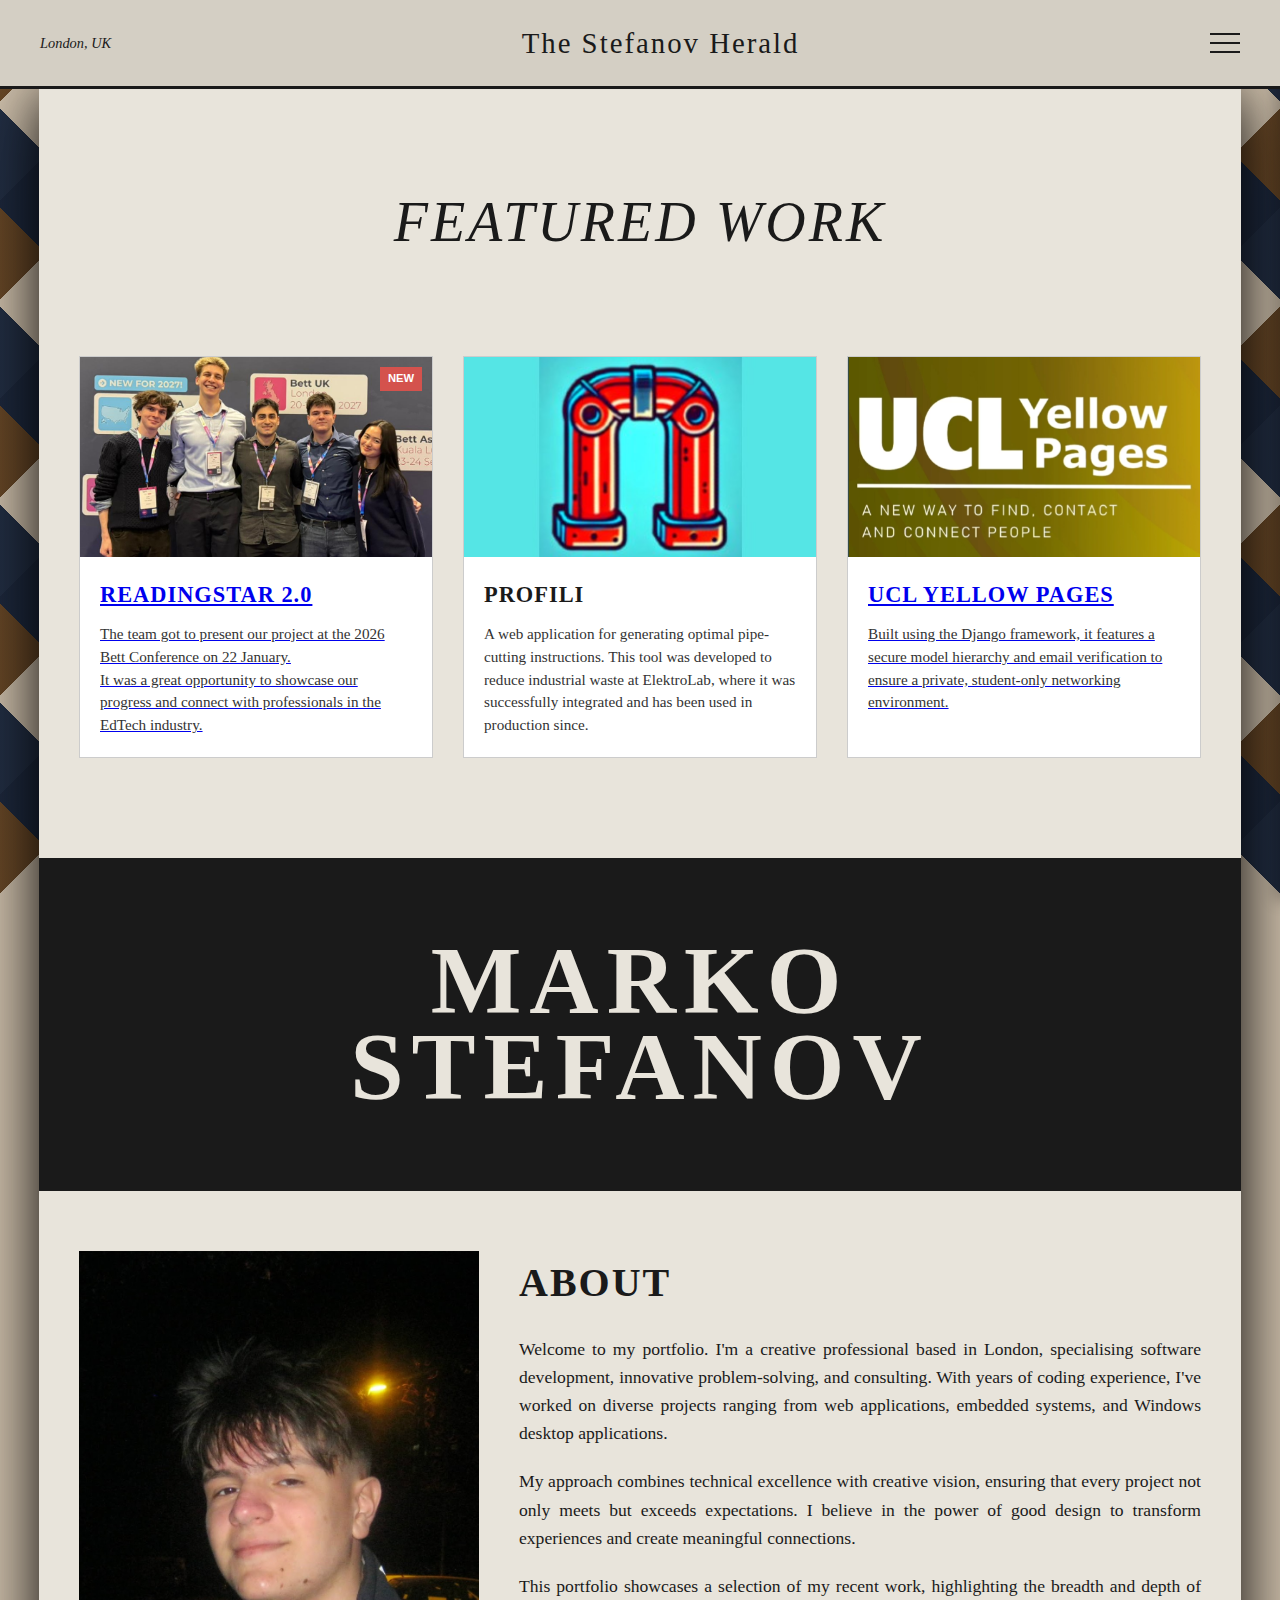
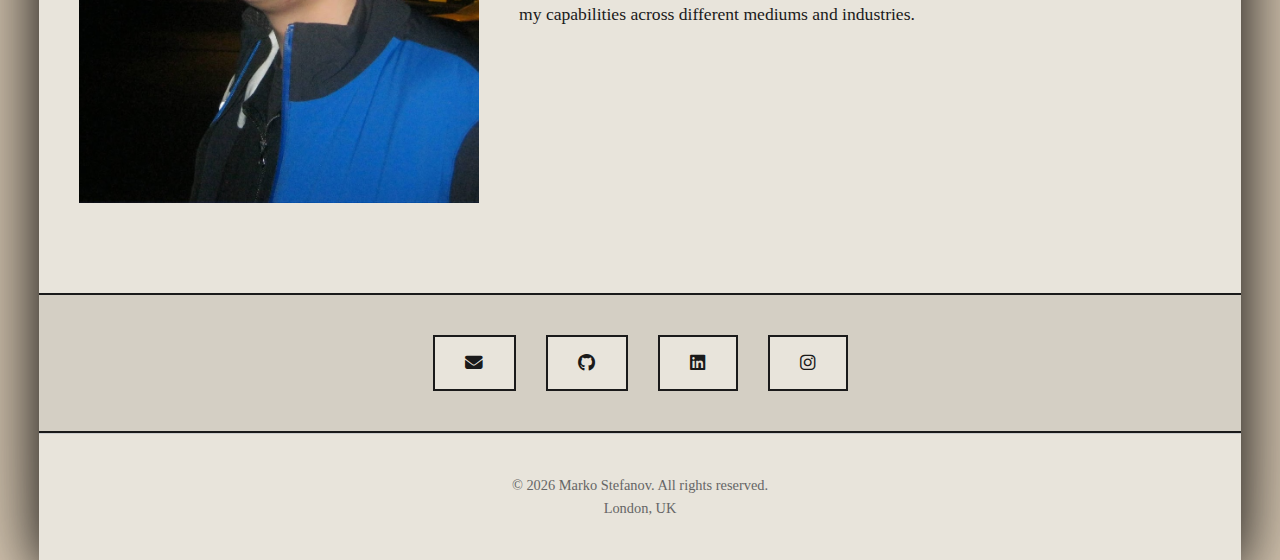
<file: index.html>
<!DOCTYPE html>
<html lang="en">
<head>
  <meta charset="UTF-8">
  <meta name="viewport" content="width=device-width, initial-scale=1.0">
  <title>The Stefanov Herald</title>
  <link rel="stylesheet" href="style.css">
  <link rel="stylesheet"
        href="https://cdnjs.cloudflare.com/ajax/libs/font-awesome/6.4.0/css/all.min.css">
</head>
<body>
<header class="header">
  <div class="location">London, UK</div>
  <div class="masthead">The Stefanov Herald</div>
  <div class="menu-icon" id="menuIcon">
    <span></span>
    <span></span>
    <span></span>
  </div>
</header>
<div class="page-content">


  <div class="menu-backdrop" id="menuBackdrop"></div>

  <div class="menu-overlay" id="menuOverlay">
    <div class="menu-content">
      <nav>
        <a href="aboutme.html" class="menu-link">About Me</a>
        <a href="projects.html" class="menu-link">My Work</a>
        <a href="contact.html" class="menu-link">Contact Me</a>
        <a href="data/cv.pdf" target="_blank" class="menu-link">CV</a>
      </nav>
    </div>
  </div>

  <section class="hero-section" id="work">
    <div class="center-column">
      <h1><i>Featured work</i></h1>
    </div>


    <div class="featured-grid">
      <div class="featured-item">
        <a href="project_files/readingstar.html">
          <div class="featured-image">
            <img class="featured-image" src="/data/readingstar-team.JPG" alt="Readingstar Team">
            <span class="badge">New</span>
          </div>
          <div class="featured-content">
            <h3 class="featured-title">Readingstar 2.0</h3>
            <p class="featured-description">
              The team got to present our project at the 2026 Bett Conference on 22 January.
              <br> It was a great opportunity to showcase our progress and connect with
              professionals in the EdTech industry.
            </p>
          </div>
        </a>
      </div>


      <div class="featured-item">
        <div class="featured-image" style="background: #56e5e5;">
          <img class="featured-image" src="/data/profili.jpg" alt="Profili">
        </div>
        <div class="featured-content">
          <h3 class="featured-title">Profili</h3>
          <p class="featured-description">
            A web application for generating optimal pipe-cutting instructions.
            This tool was developed to reduce industrial waste at ElektroLab, where
            it was successfully integrated and has been used in production since.
          </p>
        </div>
      </div>


      <div class="featured-item">
        <a href="project_files/uclyellowpages.html">
          <div class="featured-image"
               style="background: linear-gradient(135deg, #d4cfc4 0%, #b4afa4 100%);">
            <img class="featured-image" src="/data/yellow.png" alt="Yellow Pages">
          </div>
          <div class="featured-content">
            <h3 class="featured-title">UCL Yellow Pages</h3>
            <p class="featured-description">
              Built using the Django framework, it features a secure model hierarchy and email
              verification to ensure a private, student-only networking environment.
            </p>
          </div>
        </a>
      </div>
    </div>

  </section>

  <section class="banner-section">
    <div class="banner-text">
      MARKO<br>STEFANOV
    </div>
  </section>

  <section class="about-section" id="about">
    <img class="about-image" src="/data/me.JPG">
    <div class="about-content">
      <h2>About</h2>
      <p>
        Welcome to my portfolio. I'm a creative professional based in London,
        specialising software development, innovative problem-solving, and consulting.
        With years of coding experience, I've worked on diverse projects
        ranging from web applications, embedded systems, and Windows desktop applications.
      </p>
      <p>
        My approach combines technical excellence with creative vision, ensuring
        that every project not only meets but exceeds expectations. I believe in
        the power of good design to transform experiences and create meaningful
        connections.
      </p>
      <p>
        This portfolio showcases a selection of my recent work, highlighting the
        breadth and depth of my capabilities across different mediums and industries.
      </p>
    </div>
  </section>

  <section class="links-section" id="contact">
    <div class="links-grid">
      <a href="mailto:stefanov.marko420@gmail.com" class="link-item" aria-label="Email">
        <i class="fas fa-envelope"></i>
      </a>

      <a href="https://github.com/MarkoStefanov" class="link-item" target="_blank"
         aria-label="GitHub">
        <i class="fab fa-github"></i>
      </a>

      <a href="https://linkedin.com/in/markostefanov" class="link-item" target="_blank"
         aria-label="LinkedIn">
        <i class="fab fa-linkedin"></i>
      </a>

      <a href="https://instagram.com/stefanovmarko_" class="link-item" target="_blank"
         aria-label="Instagram">
        <i class="fab fa-instagram"></i>
      </a>
    </div>
  </section>

  <footer>
    <p>© 2026 Marko Stefanov. All rights reserved.</p>
    <p>London, UK</p>
  </footer>
</div>
<script>
  const menuIcon = document.getElementById('menuIcon');
  const menuOverlay = document.getElementById('menuOverlay');
  const menuBackdrop = document.getElementById('menuBackdrop');
  const menuLinks = document.querySelectorAll('.menu-link');

  // Toggle menu
  menuIcon.addEventListener('click', () => {
      menuIcon.classList.toggle('active');
      menuOverlay.classList.toggle('active');
      menuBackdrop.classList.toggle('active');
  });

  // Close menu when clicking on a link
  menuLinks.forEach(link => {
  link.addEventListener('click', (e) => {
      const targetId = link.getAttribute('href');

      // 1. Always close the menu regardless of what was clicked
      menuIcon.classList.remove('active');
      menuOverlay.classList.remove('active');
      menuBackdrop.classList.remove('active');

      // 2. Only prevent default (and scroll) if it's an internal anchor link
      if (targetId.startsWith('#')) {
          e.preventDefault();

          const targetSection = document.querySelector(targetId);
          if (targetSection) {
              // Smooth scroll to section
              setTimeout(() => {
                  targetSection.scrollIntoView({
                      behavior: 'smooth',
                      block: 'start'
                  });
              }, 300);
          }
      }
  });
});
</script>
</body>
</html>
</file>
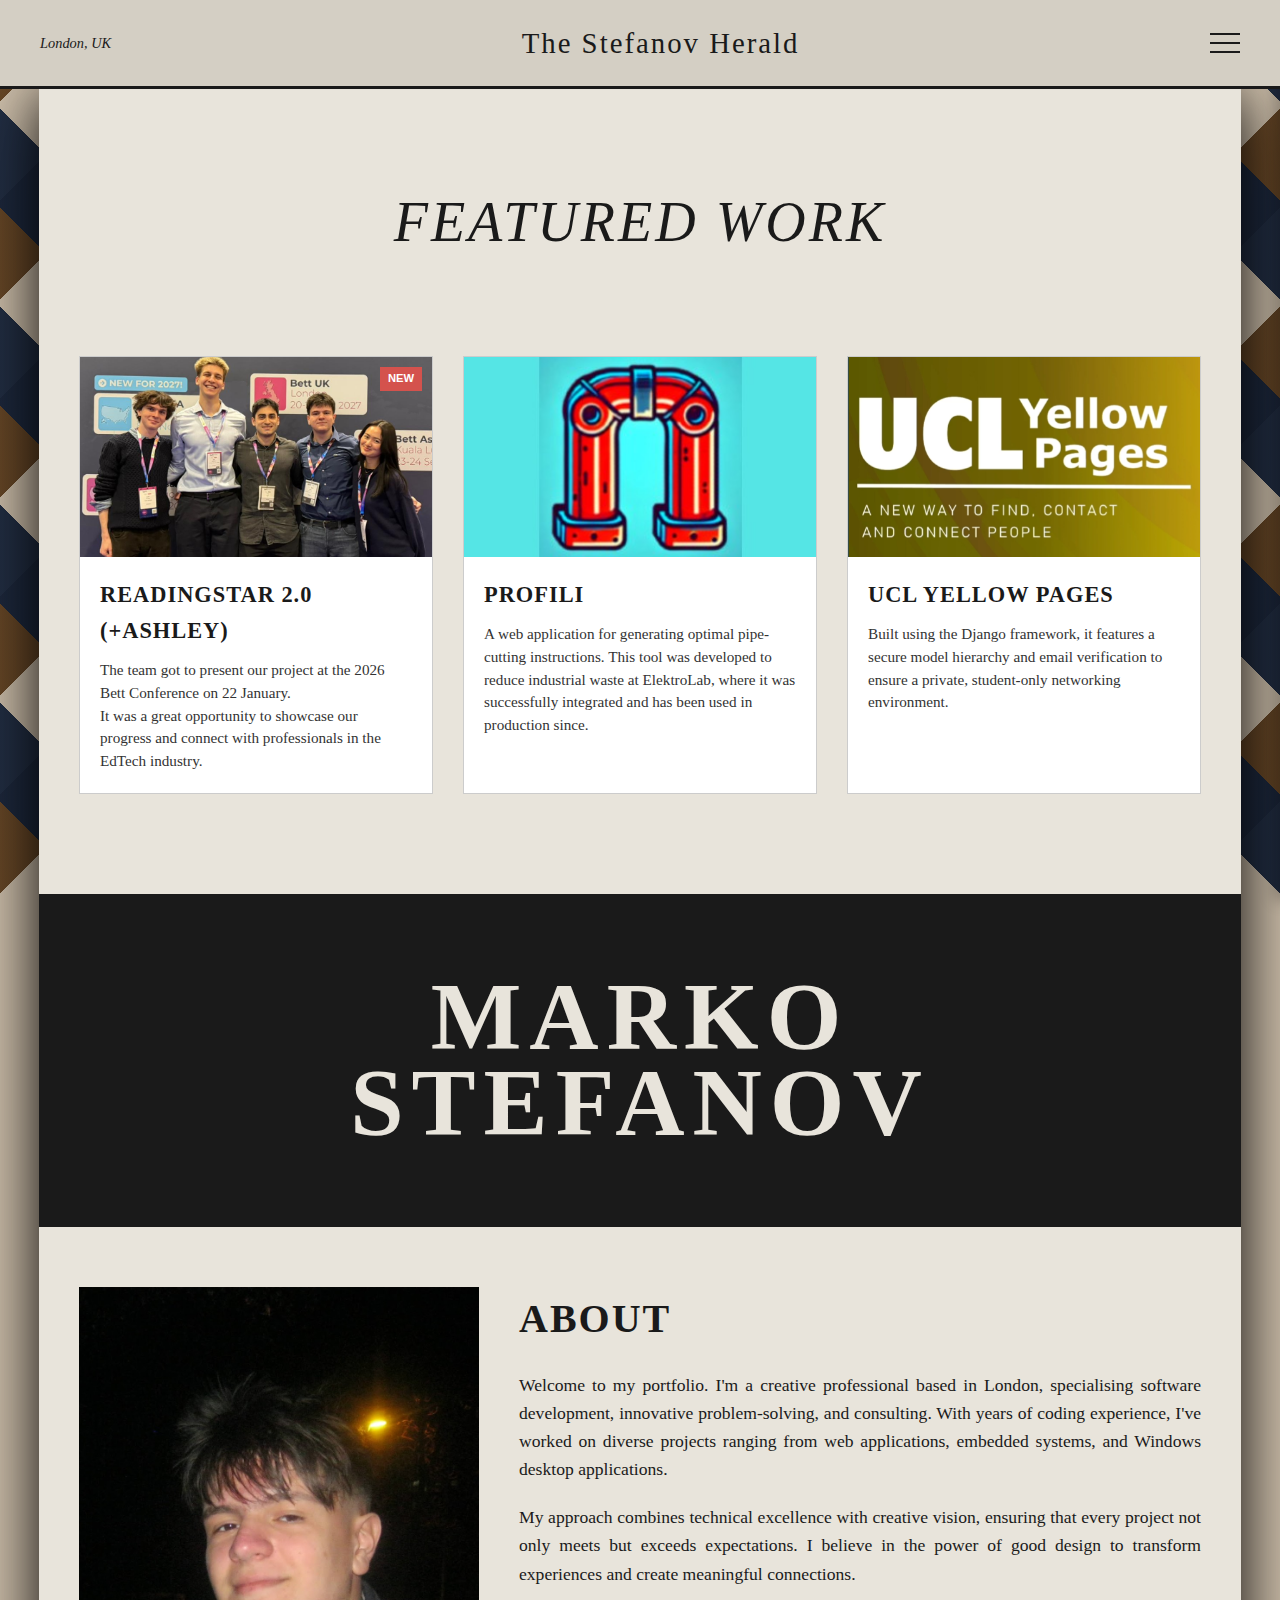
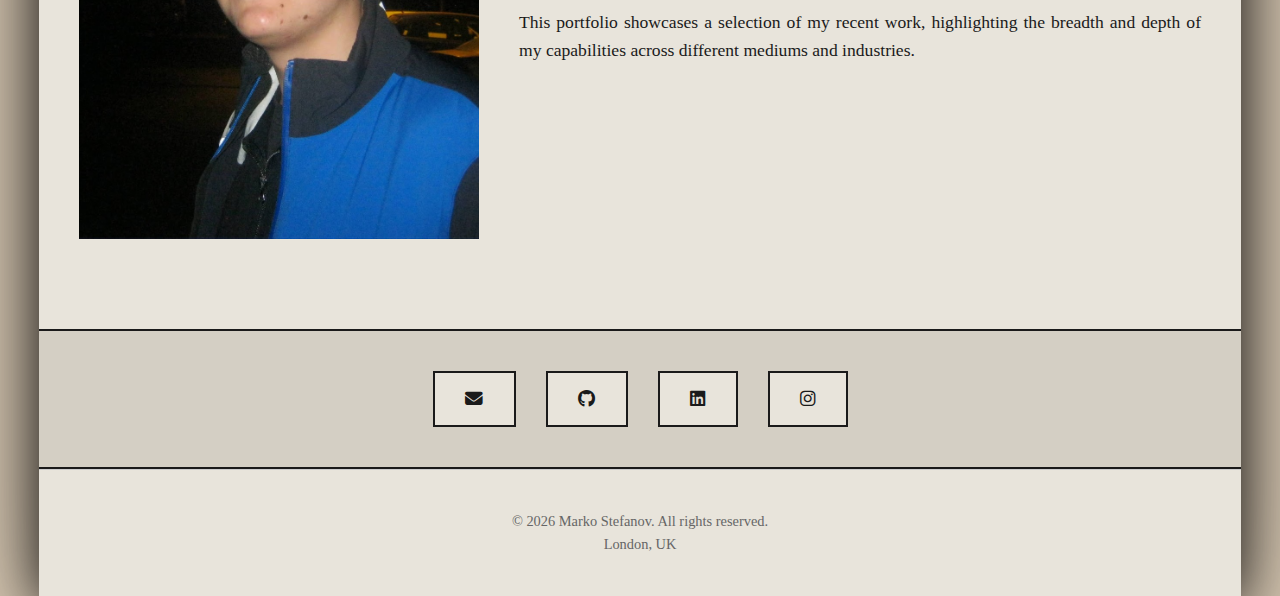
<file: site/index.html>
<!DOCTYPE html>
<html lang="en">
<head>
    <meta charset="UTF-8">
    <meta name="viewport" content="width=device-width, initial-scale=1.0">
    <title>The Stefanov Herald</title>
    <link rel="stylesheet" href="style.css">
    <link rel="stylesheet" href="https://cdnjs.cloudflare.com/ajax/libs/font-awesome/6.4.0/css/all.min.css">
</head>
<body>
  <header class="header">
    <div class="location">London, UK</div>
    <div class="masthead">The Stefanov Herald</div>
    <div class="menu-icon" id="menuIcon">
      <span></span>
      <span></span>
      <span></span>
    </div>
  </header>
  <div class="page-content">


      <div class="menu-backdrop" id="menuBackdrop"></div>

      <div class="menu-overlay" id="menuOverlay">
          <div class="menu-content">
              <nav>
                  <a href="#about" class="menu-link">About Me</a>
                  <a href="#work" class="menu-link">My Work</a>
                  <a href="#contact" class="menu-link">Contact Me</a>
                  <a href="cv.pdf" target="_blank" class="menu-link">CV</a>
              </nav>
          </div>
      </div>

      <section class="hero-section" id="work">
          <div class="center-column">
              <h1><i>Featured work</i></h1>
          </div>

          <div class="featured-grid">
              <div class="featured-item">
                  <div class="featured-image">
                    <img class="featured-image" src="/data/readingstar-team.JPG" alt="Readingstar Team">
                    <span class="badge">New</span>
                  </div>
                  <div class="featured-content">
                      <h3 class="featured-title">Readingstar 2.0 (+Ashley)</h3>
                      <p class="featured-description">
                          The team got to present our project at the 2026 Bett Conference on 22 January.
                        <br> It was a great opportunity to showcase our progress and connect with professionals in the EdTech industry.
                      </p>
                  </div>
              </div>

              <div class="featured-item">
                  <div class="featured-image" style="background: #56e5e5;">
                      <img class="featured-image" src="/data/profili.jpg" alt="Profili">
                  </div>
                  <div class="featured-content">
                      <h3 class="featured-title">Profili</h3>
                      <p class="featured-description">
                          A web application for generating optimal pipe-cutting instructions.
                          This tool was developed to reduce industrial waste at ElektroLab, where
                          it was successfully integrated and has been used in production since.
                      </p>
                  </div>
              </div>

              <div class="featured-item">
                  <div class="featured-image" style="background: linear-gradient(135deg, #d4cfc4 0%, #b4afa4 100%);">
                      <img class="featured-image" src="/data/yellow.png" alt="Yellow Pages">
                  </div>
                  <div class="featured-content">
                      <h3 class="featured-title">UCL Yellow Pages</h3>
                      <p class="featured-description">
                        Built using the Django framework, it features a secure model hierarchy and email verification to ensure a private, student-only networking environment.
                      </p>
                  </div>
              </div>
          </div>
      </section>

      <section class="banner-section">
          <div class="banner-text">
              MARKO<br>STEFANOV
          </div>
      </section>

      <section class="about-section" id="about">
          <img class="about-image" src="/data/me.JPG">
          <div class="about-content">
              <h2>About</h2>
              <p>
                  Welcome to my portfolio. I'm a creative professional based in London,
                  specialising software development, innovative problem-solving, and consulting.
                  With years of coding experience, I've worked on diverse projects
                  ranging from web applications, embedded systems, and Windows desktop applications.
              </p>
              <p>
                  My approach combines technical excellence with creative vision, ensuring
                  that every project not only meets but exceeds expectations. I believe in
                  the power of good design to transform experiences and create meaningful
                  connections.
              </p>
              <p>
                  This portfolio showcases a selection of my recent work, highlighting the
                  breadth and depth of my capabilities across different mediums and industries.
              </p>
          </div>
      </section>

    <section class="links-section" id="contact">
      <div class="links-grid">
        <a href="mailto:stefanov.marko420@gmail.com" class="link-item" aria-label="Email">
          <i class="fas fa-envelope"></i>
        </a>

        <a href="https://github.com/MarkoStefanov" class="link-item" target="_blank" aria-label="GitHub">
          <i class="fab fa-github"></i>
        </a>

        <a href="https://linkedin.com/in/markostefanov" class="link-item" target="_blank" aria-label="LinkedIn">
          <i class="fab fa-linkedin"></i>
        </a>

        <a href="https://instagram.com/stefanovmarko_" class="link-item" target="_blank" aria-label="Instagram">
          <i class="fab fa-instagram"></i>
        </a>
      </div>
    </section>

      <footer>
          <p>© 2026 Marko Stefanov. All rights reserved.</p>
          <p>London, UK</p>
      </footer>
  </div>
    <script>
        const menuIcon = document.getElementById('menuIcon');
        const menuOverlay = document.getElementById('menuOverlay');
        const menuBackdrop = document.getElementById('menuBackdrop');
        const menuLinks = document.querySelectorAll('.menu-link');

        // Toggle menu
        menuIcon.addEventListener('click', () => {
            menuIcon.classList.toggle('active');
            menuOverlay.classList.toggle('active');
            menuBackdrop.classList.toggle('active');
        });

        // Close menu when clicking on a link
        menuLinks.forEach(link => {
        link.addEventListener('click', (e) => {
            const targetId = link.getAttribute('href');

            // 1. Always close the menu regardless of what was clicked
            menuIcon.classList.remove('active');
            menuOverlay.classList.remove('active');
            menuBackdrop.classList.remove('active');

            // 2. Only prevent default (and scroll) if it's an internal anchor link
            if (targetId.startsWith('#')) {
                e.preventDefault();

                const targetSection = document.querySelector(targetId);
                if (targetSection) {
                    // Smooth scroll to section
                    setTimeout(() => {
                        targetSection.scrollIntoView({
                            behavior: 'smooth',
                            block: 'start'
                        });
                    }, 300);
                }
            }
            // If it is NOT a '#' link (like cv.pdf), the browser will proceed to open it normally.
        });
    });
    </script>
</body>
</html>
</file>
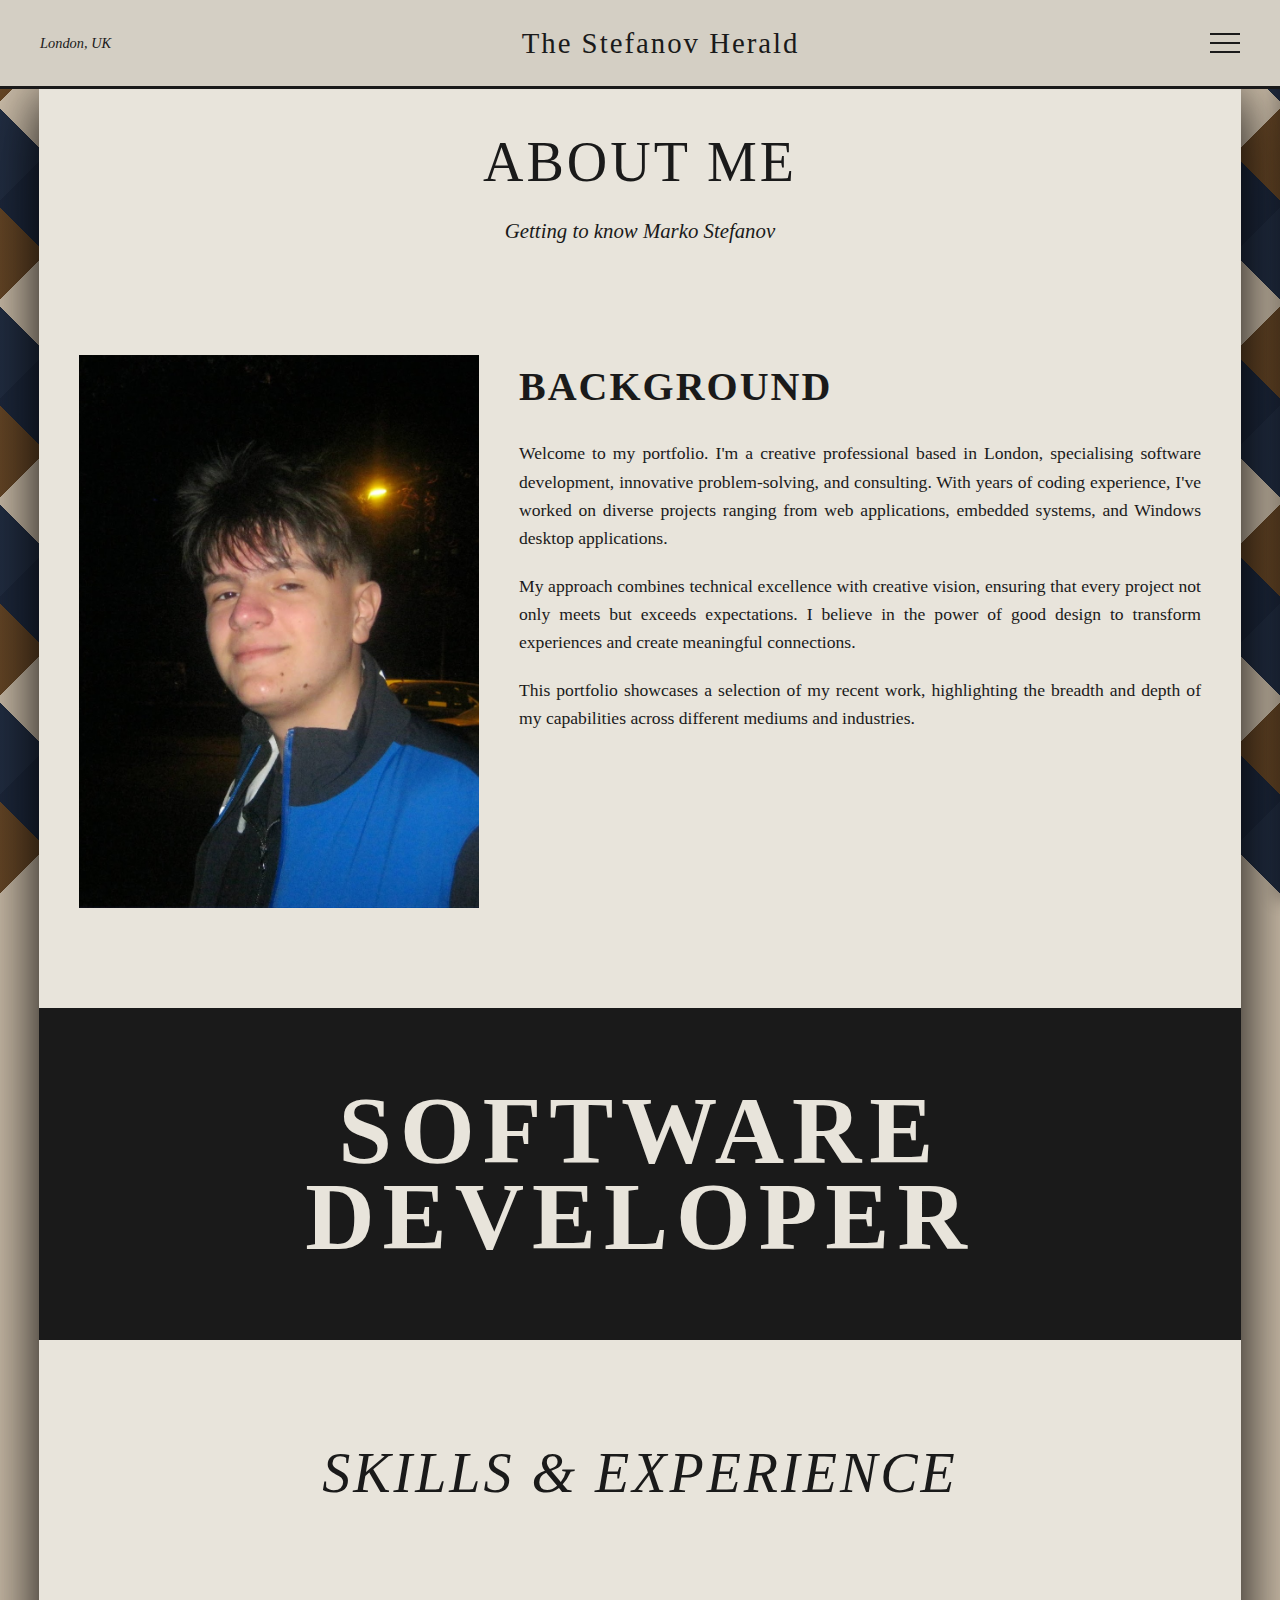
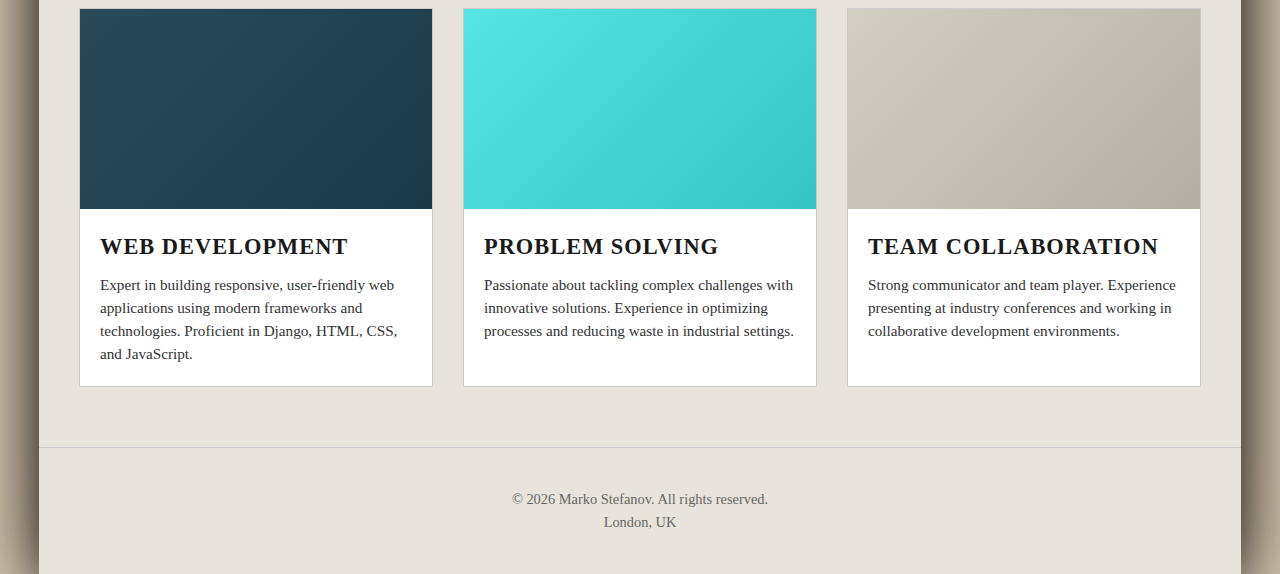
<file: aboutme.html>
<!DOCTYPE html>
<html lang="en">
<head>
  <meta charset="UTF-8">
  <meta name="viewport" content="width=device-width, initial-scale=1.0">
  <title>About Me - The Stefanov Herald</title>
  <link rel="stylesheet" href="style.css">
  <link rel="stylesheet" href="https://cdnjs.cloudflare.com/ajax/libs/font-awesome/6.4.0/css/all.min.css">
</head>
<body>
<header class="header">
  <div class="location">London, UK</div>
  <div class="masthead">The Stefanov Herald</div>
  <div class="menu-icon" id="menuIcon">
    <span></span>
    <span></span>
    <span></span>
  </div>
</header>
<div class="page-content">

  <div class="menu-backdrop" id="menuBackdrop"></div>

  <div class="menu-overlay" id="menuOverlay">
    <div class="menu-content">
      <nav>
        <a href="index.html" class="menu-link">Home</a>
        <a href="about.html" class="menu-link">About Me</a>
        <a href="projects.html" class="menu-link">Projects</a>
        <a href="contact.html" class="menu-link">Contact Me</a>
        <a href="data/cv.pdf" target="_blank" class="menu-link">CV</a>
      </nav>
    </div>
  </div>

  <section class="center-column">
    <h1>ABOUT ME</h1>
    <p class="subtitle">Getting to know Marko Stefanov</p>
  </section>

  <section class="about-section">
    <img class="about-image" src="/data/me.JPG" alt="Marko Stefanov">
    <div class="about-content">
      <h2>Background</h2>
      <p>
        Welcome to my portfolio. I'm a creative professional based in London,
        specialising software development, innovative problem-solving, and consulting.
        With years of coding experience, I've worked on diverse projects
        ranging from web applications, embedded systems, and Windows desktop applications.
      </p>
      <p>
        My approach combines technical excellence with creative vision, ensuring
        that every project not only meets but exceeds expectations. I believe in
        the power of good design to transform experiences and create meaningful
        connections.
      </p>
      <p>
        This portfolio showcases a selection of my recent work, highlighting the
        breadth and depth of my capabilities across different mediums and industries.
      </p>
    </div>
  </section>

  <section class="banner-section">
    <div class="banner-text">
      SOFTWARE<br>DEVELOPER
    </div>
  </section>

  <section class="hero-section">
    <div class="center-column">
      <h1><i>Skills & Experience</i></h1>
    </div>

    <div class="featured-grid">
      <div class="featured-item">
        <div class="featured-image" style="background: linear-gradient(135deg, #2a4a5a 0%, #1a3a4a 100%);">
        </div>
        <div class="featured-content">
          <h3 class="featured-title">Web Development</h3>
          <p class="featured-description">
            Expert in building responsive, user-friendly web applications using modern frameworks
            and technologies. Proficient in Django, HTML, CSS, and JavaScript.
          </p>
        </div>
      </div>

      <div class="featured-item">
        <div class="featured-image" style="background: linear-gradient(135deg, #56e5e5 0%, #36c5c5 100%);">
        </div>
        <div class="featured-content">
          <h3 class="featured-title">Problem Solving</h3>
          <p class="featured-description">
            Passionate about tackling complex challenges with innovative solutions.
            Experience in optimizing processes and reducing waste in industrial settings.
          </p>
        </div>
      </div>

      <div class="featured-item">
        <div class="featured-image" style="background: linear-gradient(135deg, #d4cfc4 0%, #b4afa4 100%);">
        </div>
        <div class="featured-content">
          <h3 class="featured-title">Team Collaboration</h3>
          <p class="featured-description">
            Strong communicator and team player. Experience presenting at industry conferences
            and working in collaborative development environments.
          </p>
        </div>
      </div>
    </div>
  </section>

  <footer>
    <p>© 2026 Marko Stefanov. All rights reserved.</p>
    <p>London, UK</p>
  </footer>
</div>

<script>
  const menuIcon = document.getElementById('menuIcon');
  const menuOverlay = document.getElementById('menuOverlay');
  const menuBackdrop = document.getElementById('menuBackdrop');
  const menuLinks = document.querySelectorAll('.menu-link');

  menuIcon.addEventListener('click', () => {
      menuIcon.classList.toggle('active');
      menuOverlay.classList.toggle('active');
      menuBackdrop.classList.toggle('active');
  });

  menuLinks.forEach(link => {
      link.addEventListener('click', () => {
          menuIcon.classList.remove('active');
          menuOverlay.classList.remove('active');
          menuBackdrop.classList.remove('active');
      });
  });

  menuBackdrop.addEventListener('click', () => {
      menuIcon.classList.remove('active');
      menuOverlay.classList.remove('active');
      menuBackdrop.classList.remove('active');
  });
</script>
</body>
</html>
</file>
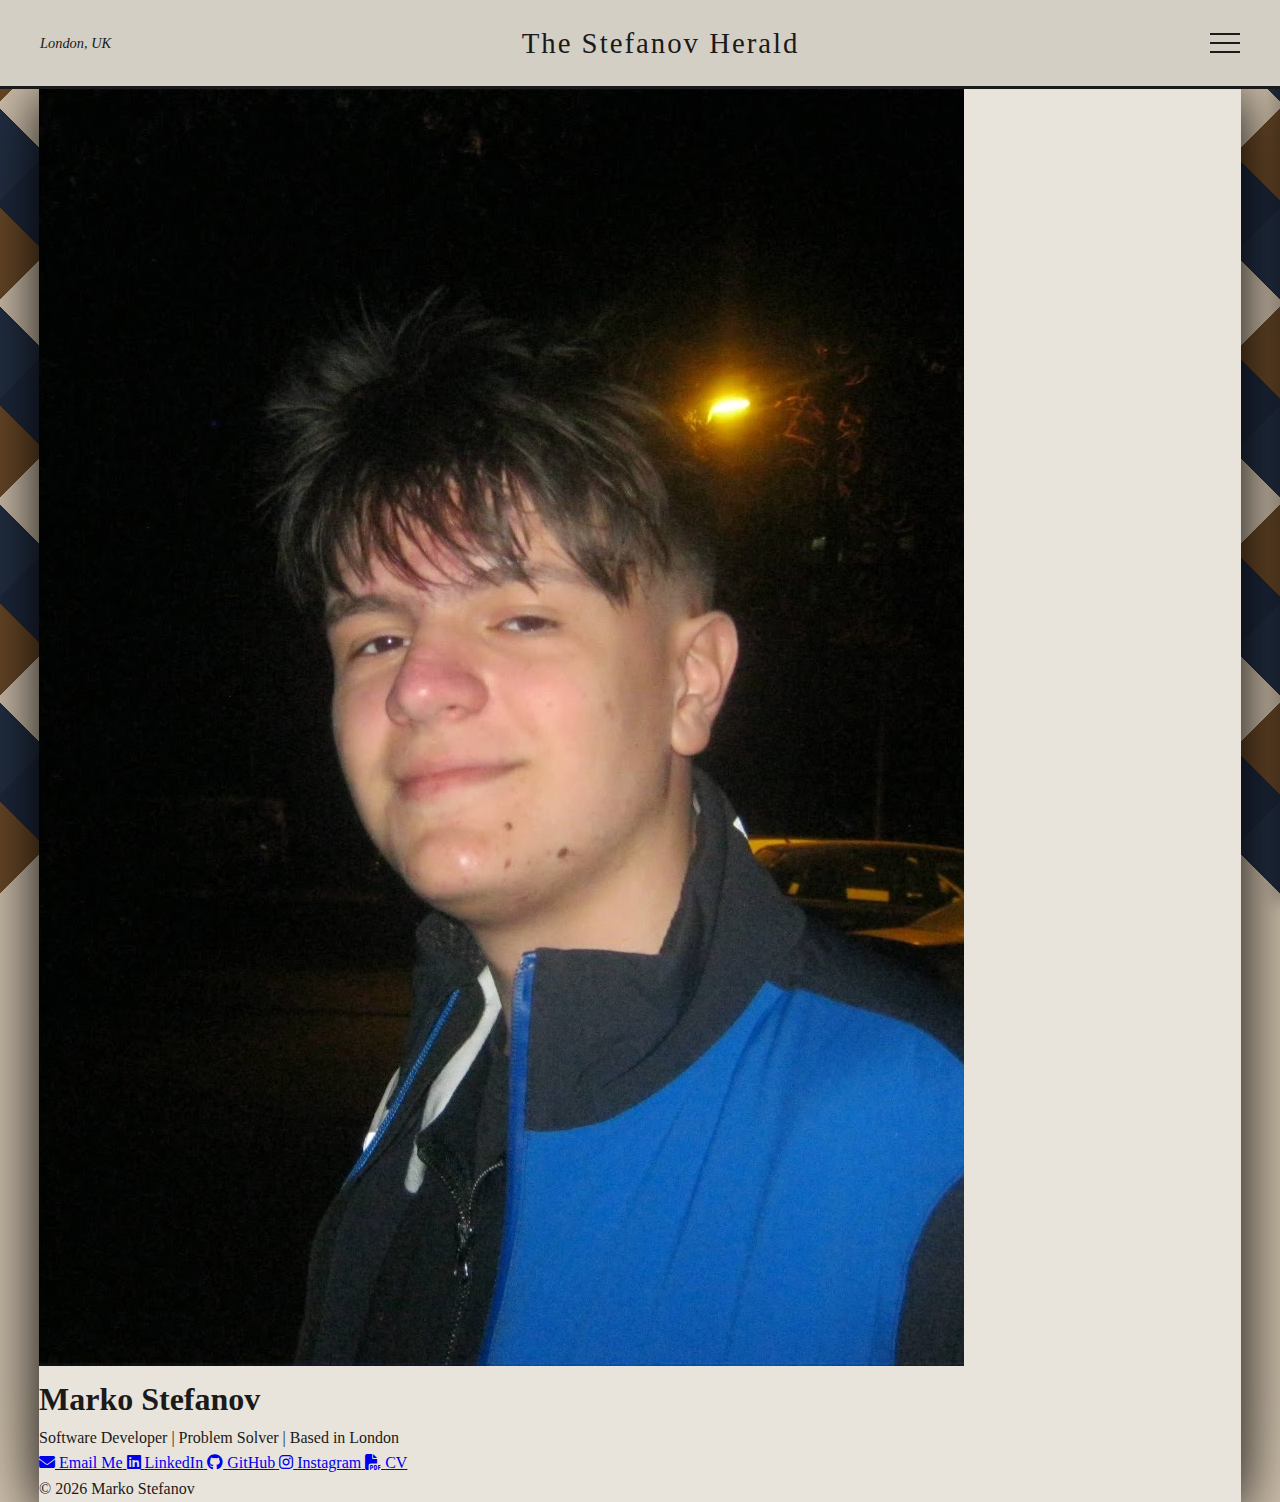
<file: contact.html>
<!DOCTYPE html>
<html lang="en">
<head>
  <meta charset="UTF-8">
  <meta name="viewport" content="width=device-width, initial-scale=1.0">
  <title>Contact Me - The Stefanov Herald</title>
  <link rel="stylesheet" href="style.css">
  <link rel="stylesheet"
        href="https://cdnjs.cloudflare.com/ajax/libs/font-awesome/6.4.0/css/all.min.css">
  <link rel="icon" type="image/png" href="/./data/stefanov%20herald%20icon.png">
</head>
<body>
<header class="header">
  <div class="location">London, UK</div>
  <div class="masthead">The Stefanov Herald</div>
  <div class="menu-icon" id="menuIcon">
    <span></span>
    <span></span>
    <span></span>
  </div>
</header>
<div class="page-content">

  <div class="menu-backdrop" id="menuBackdrop"></div>

  <div class="menu-overlay" id="menuOverlay">
    <div class="menu-content">
      <nav>
        <a href="index.html" class="menu-link">Home</a>
        <a href="aboutme.html" class="menu-link">About Me</a>
        <a href="projects.html" class="menu-link">Projects</a>
        <a href="contact.html" class="menu-link">Contact Me</a>
        <a href="data/cv.pdf" target="_blank" class="menu-link">CV</a>
      </nav>
    </div>
  </div>

  <section class="linktree-section">
    <div class="linktree-container">
      <div class="linktree-profile">
        <img src="/data/me.JPG" alt="Marko Stefanov" class="linktree-avatar">
        <h1 class="linktree-name">Marko Stefanov</h1>
        <p class="linktree-bio">Software Developer | Problem Solver | Based in London</p>
      </div>

      <div class="linktree-links">
        <a href="mailto:stefanov.marko420@gmail.com" class="linktree-button">
          <i class="fas fa-envelope"></i>
          <span>Email Me</span>
        </a>

        <a href="https://linkedin.com/in/markostefanov" target="_blank" class="linktree-button">
          <i class="fab fa-linkedin"></i>
          <span>LinkedIn</span>
        </a>

        <a href="https://github.com/MarkoStefanov" target="_blank" class="linktree-button">
          <i class="fab fa-github"></i>
          <span>GitHub</span>
        </a>

        <a href="https://instagram.com/stefanovmarko_" target="_blank" class="linktree-button">
          <i class="fab fa-instagram"></i>
          <span>Instagram</span>
        </a>

        <a href="data/cv.pdf" target="_blank" class="linktree-button">
          <i class="fas fa-file-pdf"></i>
          <span>CV</span>
        </a>
      </div>

      <div class="linktree-footer">
        <p>© 2026 Marko Stefanov</p>
      </div>
    </div>
  </section>

</div>

<script>
  const menuIcon = document.getElementById('menuIcon');
  const menuOverlay = document.getElementById('menuOverlay');
  const menuBackdrop = document.getElementById('menuBackdrop');
  const menuLinks = document.querySelectorAll('.menu-link');

  menuIcon.addEventListener('click', () => {
      menuIcon.classList.toggle('active');
      menuOverlay.classList.toggle('active');
      menuBackdrop.classList.toggle('active');
  });

  menuLinks.forEach(link => {
      link.addEventListener('click', () => {
          menuIcon.classList.remove('active');
          menuOverlay.classList.remove('active');
          menuBackdrop.classList.remove('active');
      });
  });

  menuBackdrop.addEventListener('click', () => {
      menuIcon.classList.remove('active');
      menuOverlay.classList.remove('active');
      menuBackdrop.classList.remove('active');
  });
</script>
</body>
</html>
</file>
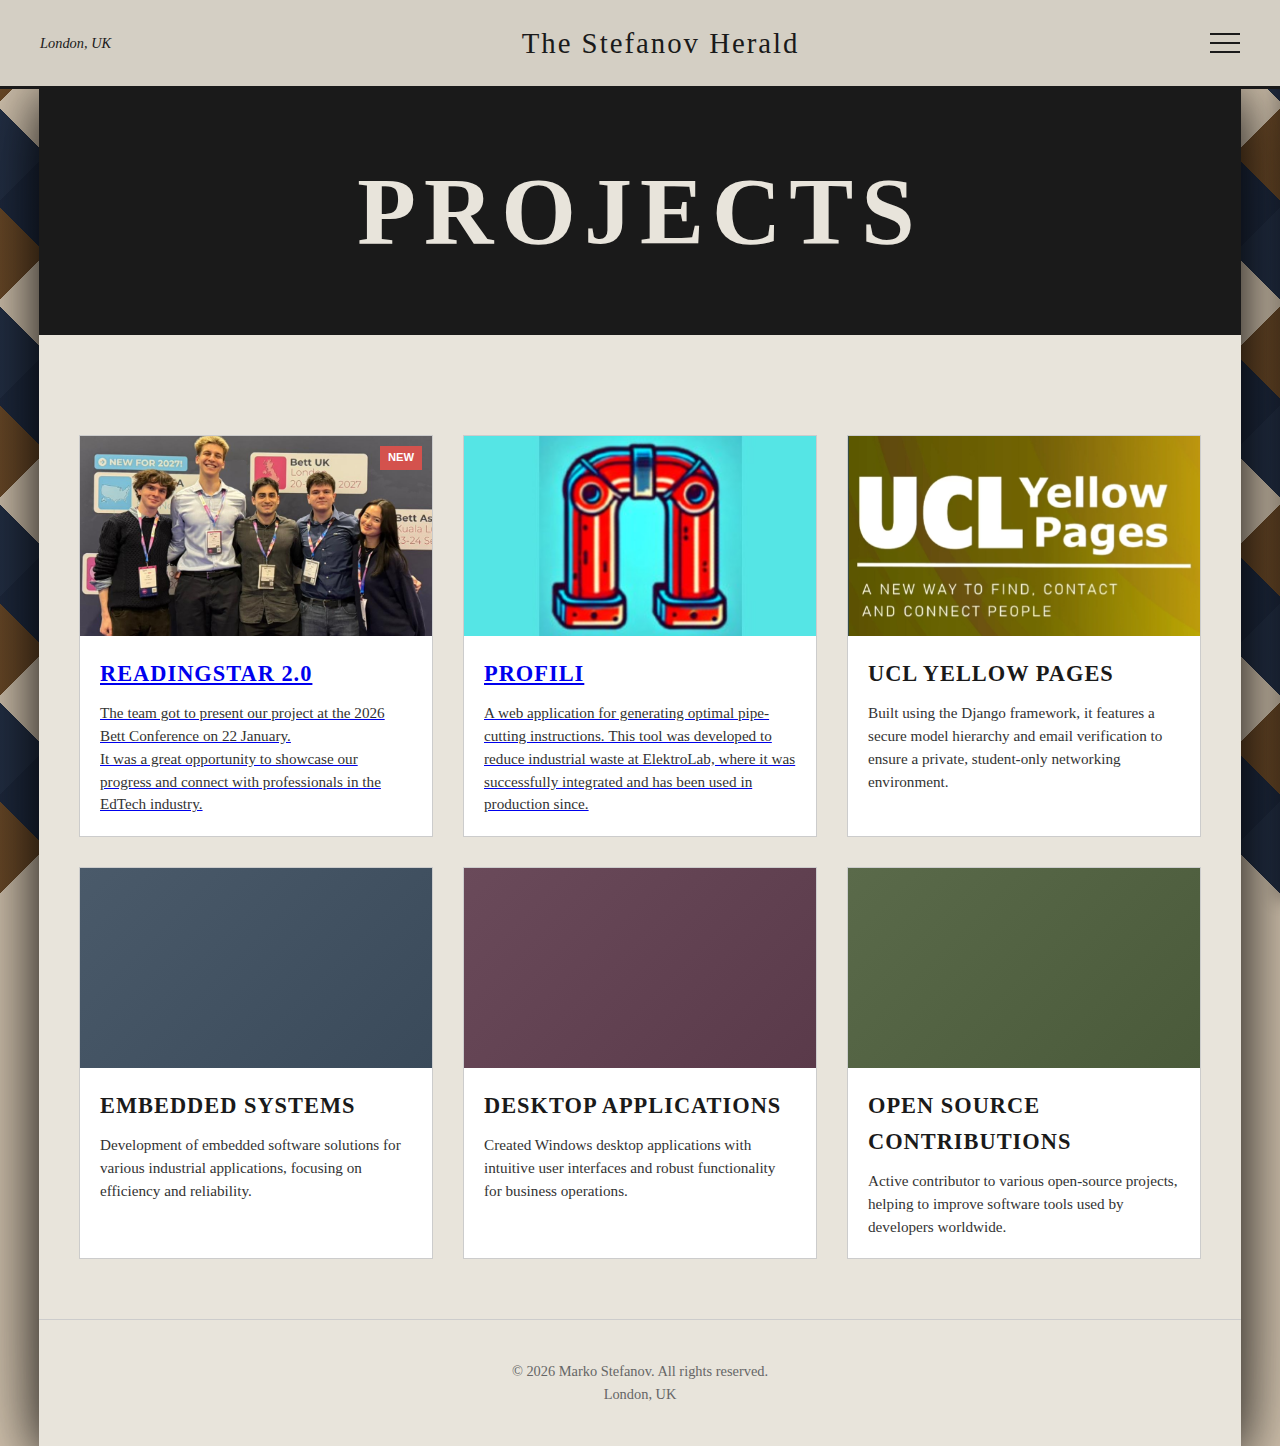
<file: projects.html>
<!DOCTYPE html>
<html lang="en">
<head>
  <meta charset="UTF-8">
  <meta name="viewport" content="width=device-width, initial-scale=1.0">
  <title>Projects - The Stefanov Herald</title>
  <link rel="stylesheet" href="style.css">
  <link rel="stylesheet" href="https://cdnjs.cloudflare.com/ajax/libs/font-awesome/6.4.0/css/all.min.css">
</head>
<body>
<header class="header">
  <div class="location">London, UK</div>
  <div class="masthead">The Stefanov Herald</div>
  <div class="menu-icon" id="menuIcon">
    <span></span>
    <span></span>
    <span></span>
  </div>
</header>
<div class="page-content">

  <div class="menu-backdrop" id="menuBackdrop"></div>

  <div class="menu-overlay" id="menuOverlay">
    <div class="menu-content">
      <nav>
        <a href="index.html" class="menu-link">Home</a>
        <a href="aboutme.html" class="menu-link">About Me</a>
        <a href="projects.html" class="menu-link">Projects</a>
        <a href="contact.html" class="menu-link">Contact Me</a>
        <a href="data/cv.pdf" target="_blank" class="menu-link">CV</a>
      </nav>
    </div>
  </div>
  <section class="banner-section" style="margin-top: 0px;">
    <div class="banner-text">
      PROJECTS
    </div>
  </section>


  <section class="hero-section">
    <a href="project_files/readingstar.html">
      <div class="featured-grid">
        <div class="featured-item">
          <div class="featured-image">
            <img class="featured-image" src="/data/readingstar-team.JPG" alt="Readingstar Team">
            <span class="badge">New</span>
          </div>
          <div class="featured-content">
            <h3 class="featured-title">Readingstar 2.0</h3>
            <p class="featured-description">
              The team got to present our project at the 2026 Bett Conference on 22 January.
              <br> It was a great opportunity to showcase our progress and connect with professionals in the EdTech industry.
            </p>
          </div>
        </div>
    </a>

    <a href="project_files/profili.html">
      <div class="featured-item">
        <div class="featured-image" style="background: #56e5e5;">
          <img class="featured-image" src="/data/profili.jpg" alt="Profili">
        </div>
        <div class="featured-content">
          <h3 class="featured-title">Profili</h3>
          <p class="featured-description">
            A web application for generating optimal pipe-cutting instructions.
            This tool was developed to reduce industrial waste at ElektroLab, where
            it was successfully integrated and has been used in production since.
          </p>
        </div>
      </div>
    </a>

      <div class="featured-item">
        <div class="featured-image" style="background: linear-gradient(135deg, #d4cfc4 0%, #b4afa4 100%);">
          <img class="featured-image" src="/data/yellow.png" alt="Yellow Pages">
        </div>
        <div class="featured-content">
          <h3 class="featured-title">UCL Yellow Pages</h3>
          <p class="featured-description">
            Built using the Django framework, it features a secure model hierarchy and email verification to ensure a private, student-only networking environment.
          </p>
        </div>
      </div>

      <div class="featured-item">
        <div class="featured-image" style="background: linear-gradient(135deg, #4a5a6a 0%, #3a4a5a 100%);">
        </div>
        <div class="featured-content">
          <h3 class="featured-title">Embedded Systems</h3>
          <p class="featured-description">
            Development of embedded software solutions for various industrial applications,
            focusing on efficiency and reliability.
          </p>
        </div>
      </div>

      <div class="featured-item">
        <div class="featured-image" style="background: linear-gradient(135deg, #6a4a5a 0%, #5a3a4a 100%);">
        </div>
        <div class="featured-content">
          <h3 class="featured-title">Desktop Applications</h3>
          <p class="featured-description">
            Created Windows desktop applications with intuitive user interfaces
            and robust functionality for business operations.
          </p>
        </div>
      </div>

      <div class="featured-item">
        <div class="featured-image" style="background: linear-gradient(135deg, #5a6a4a 0%, #4a5a3a 100%);">
        </div>
        <div class="featured-content">
          <h3 class="featured-title">Open Source Contributions</h3>
          <p class="featured-description">
            Active contributor to various open-source projects, helping to improve
            software tools used by developers worldwide.
          </p>
        </div>
      </div>
    </div>
  </section>

  <footer>
    <p>© 2026 Marko Stefanov. All rights reserved.</p>
    <p>London, UK</p>
  </footer>
</div>

<script>
  const menuIcon = document.getElementById('menuIcon');
  const menuOverlay = document.getElementById('menuOverlay');
  const menuBackdrop = document.getElementById('menuBackdrop');
  const menuLinks = document.querySelectorAll('.menu-link');

  menuIcon.addEventListener('click', () => {
      menuIcon.classList.toggle('active');
      menuOverlay.classList.toggle('active');
      menuBackdrop.classList.toggle('active');
  });

  menuLinks.forEach(link => {
      link.addEventListener('click', () => {
          menuIcon.classList.remove('active');
          menuOverlay.classList.remove('active');
          menuBackdrop.classList.remove('active');
      });
  });

  menuBackdrop.addEventListener('click', () => {
      menuIcon.classList.remove('active');
      menuOverlay.classList.remove('active');
      menuBackdrop.classList.remove('active');
  });
</script>
</body>
</html>
</file>
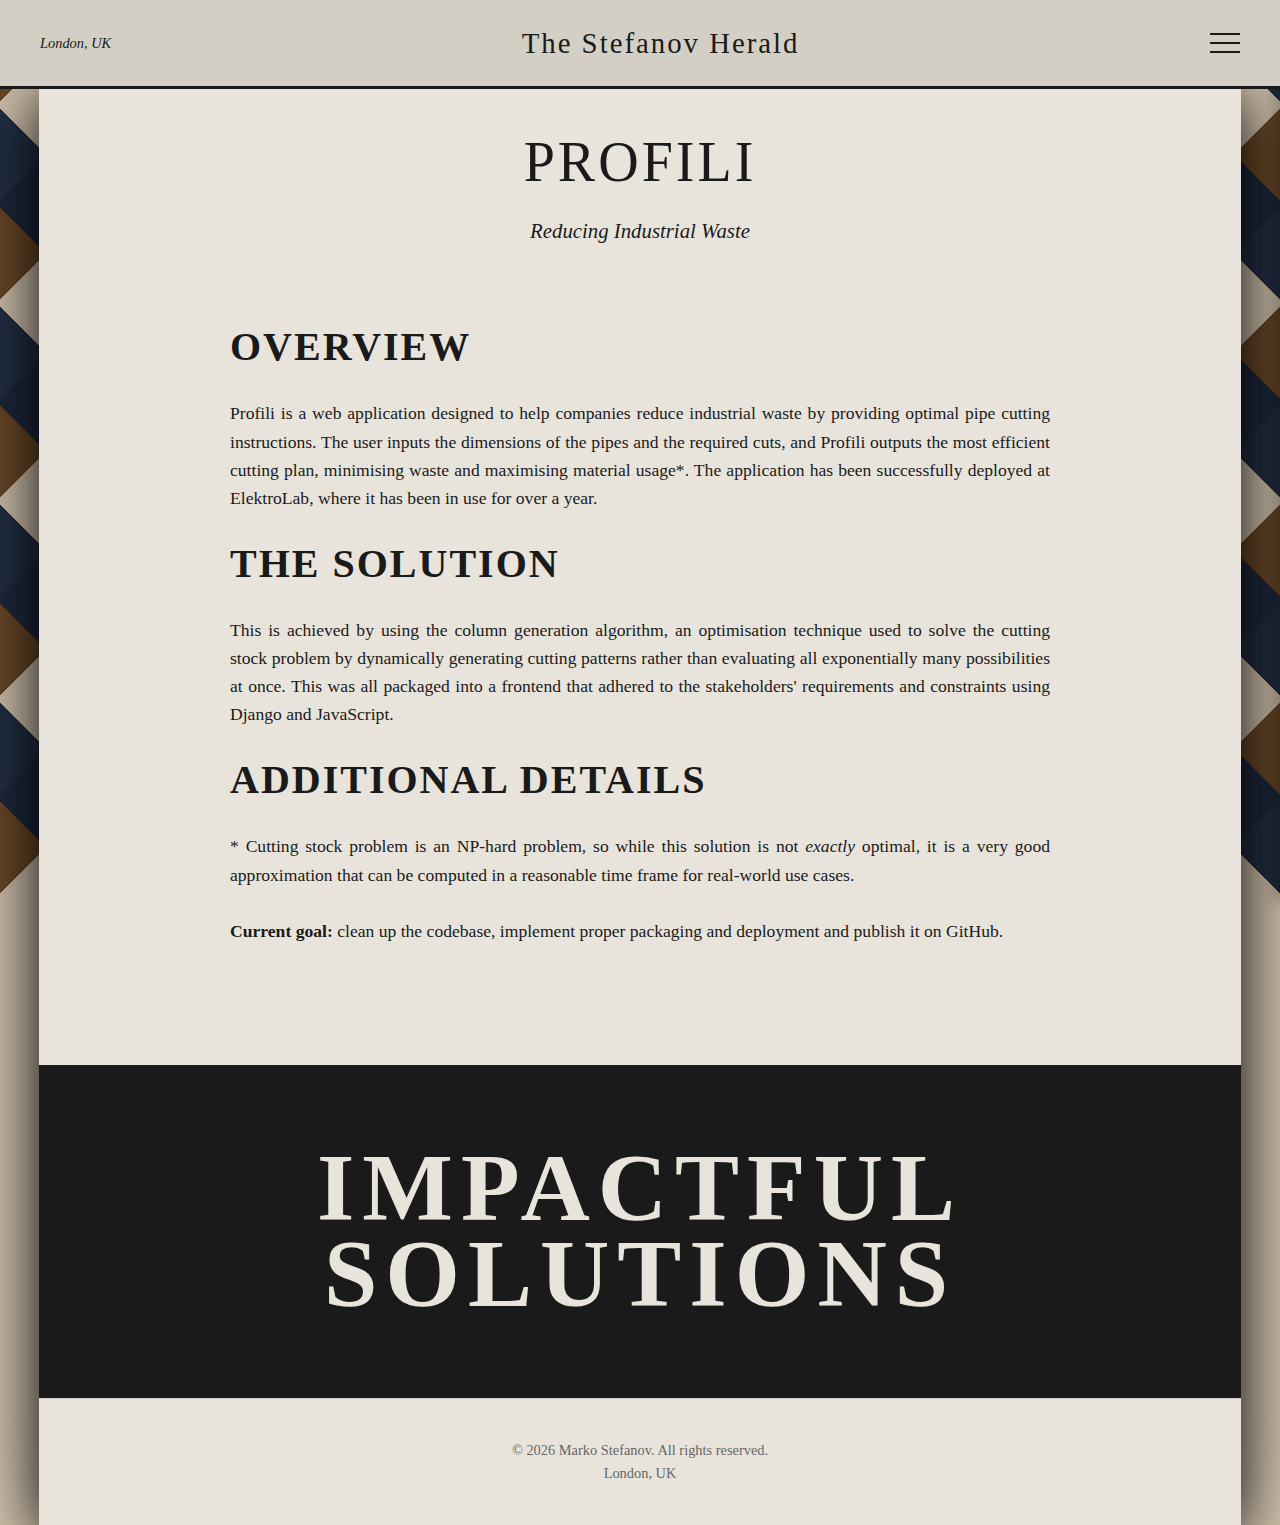
<file: project_files/profili.html>
<!DOCTYPE html>
<html lang="en">
<head>
  <meta charset="UTF-8">
  <meta name="viewport" content="width=device-width, initial-scale=1.0">
  <title>[Project Name] - The Stefanov Herald</title>
  <link rel="stylesheet" href="/./style.css">
  <link rel="stylesheet"
        href="https://cdnjs.cloudflare.com/ajax/libs/font-awesome/6.4.0/css/all.min.css">
</head>
<body>
<header class="header">
  <div class="location">London, UK</div>
  <div class="masthead">The Stefanov Herald</div>
  <div class="menu-icon" id="menuIcon">
    <span></span>
    <span></span>
    <span></span>
  </div>
</header>
<div class="page-content">

  <div class="menu-backdrop" id="menuBackdrop"></div>

  <div class="menu-overlay" id="menuOverlay">
    <div class="menu-content">
      <nav>
        <a href="/./index.html" class="menu-link">Home</a>
        <a href="/./aboutme.html" class="menu-link">About Me</a>
        <a href="/./projects.html" class="menu-link">Projects</a>
        <a href="/./contact.html" class="menu-link">Contact Me</a>
        <a href="/./data/cv.pdf" target="_blank" class="menu-link">CV</a>
      </nav>
    </div>
  </div>

  <section class="center-column">
    <h1>Profili</h1>
    <p class="subtitle">Reducing Industrial Waste</p>
  </section>

  <section class="about-content"
           style="max-width: 900px; margin: 0 auto; padding: 20px 40px 60px 40px;">
    <h2>Overview</h2>
    <p>
      Profili is a web application designed to help companies reduce industrial waste by providing
      optimal pipe cutting instructions. The user inputs the dimensions of the pipes and the
      required cuts, and Profili outputs the most efficient cutting plan, minimising waste and
      maximising material usage*. The application has been successfully deployed at ElektroLab,
      where it has been in use for over a year.
    </p>

    <h2>The Solution</h2>
    <p>
      This is achieved by using the column generation algorithm, an optimisation technique used to
      solve the cutting stock problem by dynamically generating cutting patterns rather than
      evaluating all exponentially many possibilities at once. This was all packaged into a
      frontend that adhered to the stakeholders' requirements and constraints using Django and
      JavaScript.
    </p>

    <h2>Additional Details</h2>
    <p>
      * Cutting stock problem is an NP-hard problem, so while this solution is not <i>exactly</i>
      optimal, it is a very good approximation that can be computed in a reasonable time frame for
      real-world use cases.
      <br><br>
      <b>Current goal:</b> clean up the codebase, implement proper packaging and deployment and
      publish it on GitHub.
    </p>

  </section>

  <section class="banner-section">
    <div class="banner-text">
      IMPACTFUL<br>SOLUTIONS
    </div>
  </section>

  <footer>
    <p>© 2026 Marko Stefanov. All rights reserved.</p>
    <p>London, UK</p>
  </footer>
</div>

<script>
  const menuIcon = document.getElementById('menuIcon');
  const menuOverlay = document.getElementById('menuOverlay');
  const menuBackdrop = document.getElementById('menuBackdrop');
  const menuLinks = document.querySelectorAll('.menu-link');

  menuIcon.addEventListener('click', () => {
      menuIcon.classList.toggle('active');
      menuOverlay.classList.toggle('active');
      menuBackdrop.classList.toggle('active');
  });

  menuLinks.forEach(link => {
      link.addEventListener('click', () => {
          menuIcon.classList.remove('active');
          menuOverlay.classList.remove('active');
          menuBackdrop.classList.remove('active');
      });
  });

  menuBackdrop.addEventListener('click', () => {
      menuIcon.classList.remove('active');
      menuOverlay.classList.remove('active');
      menuBackdrop.classList.remove('active');
  });
</script>
</body>
</html>
</file>
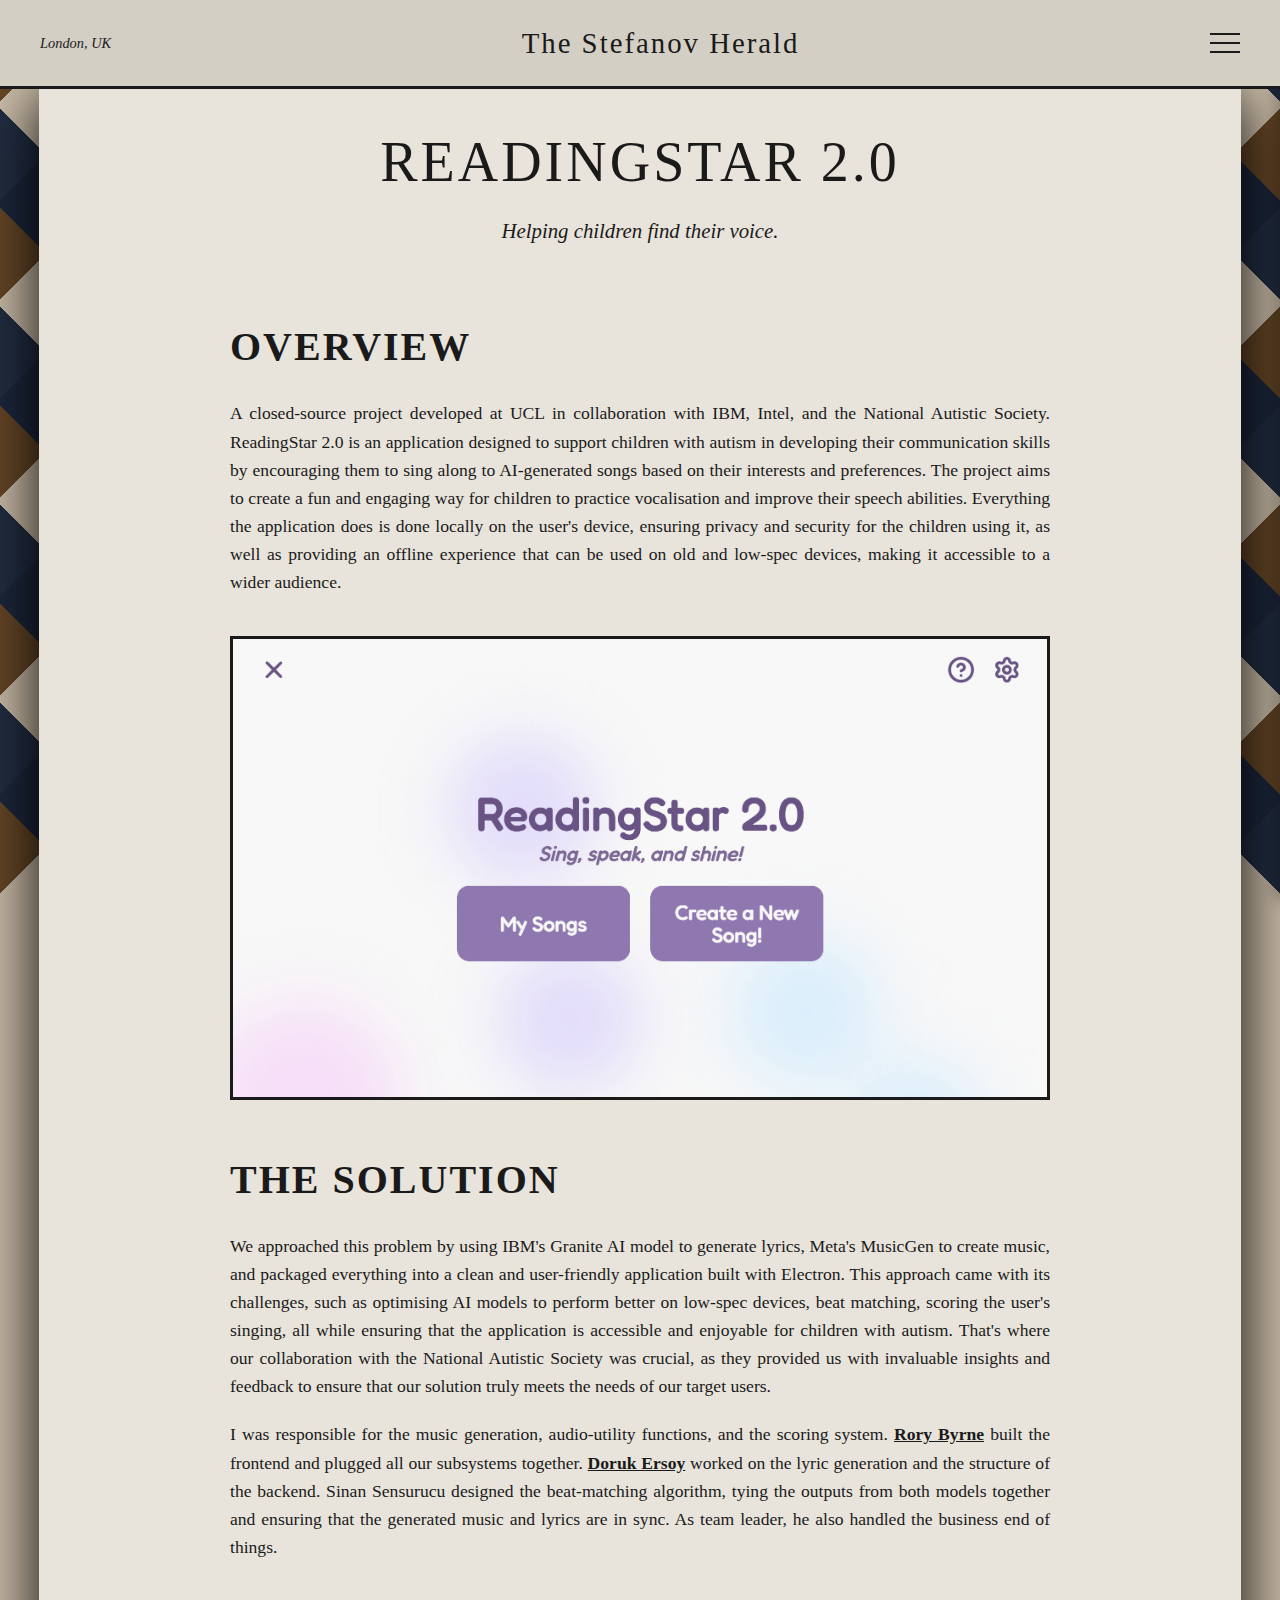
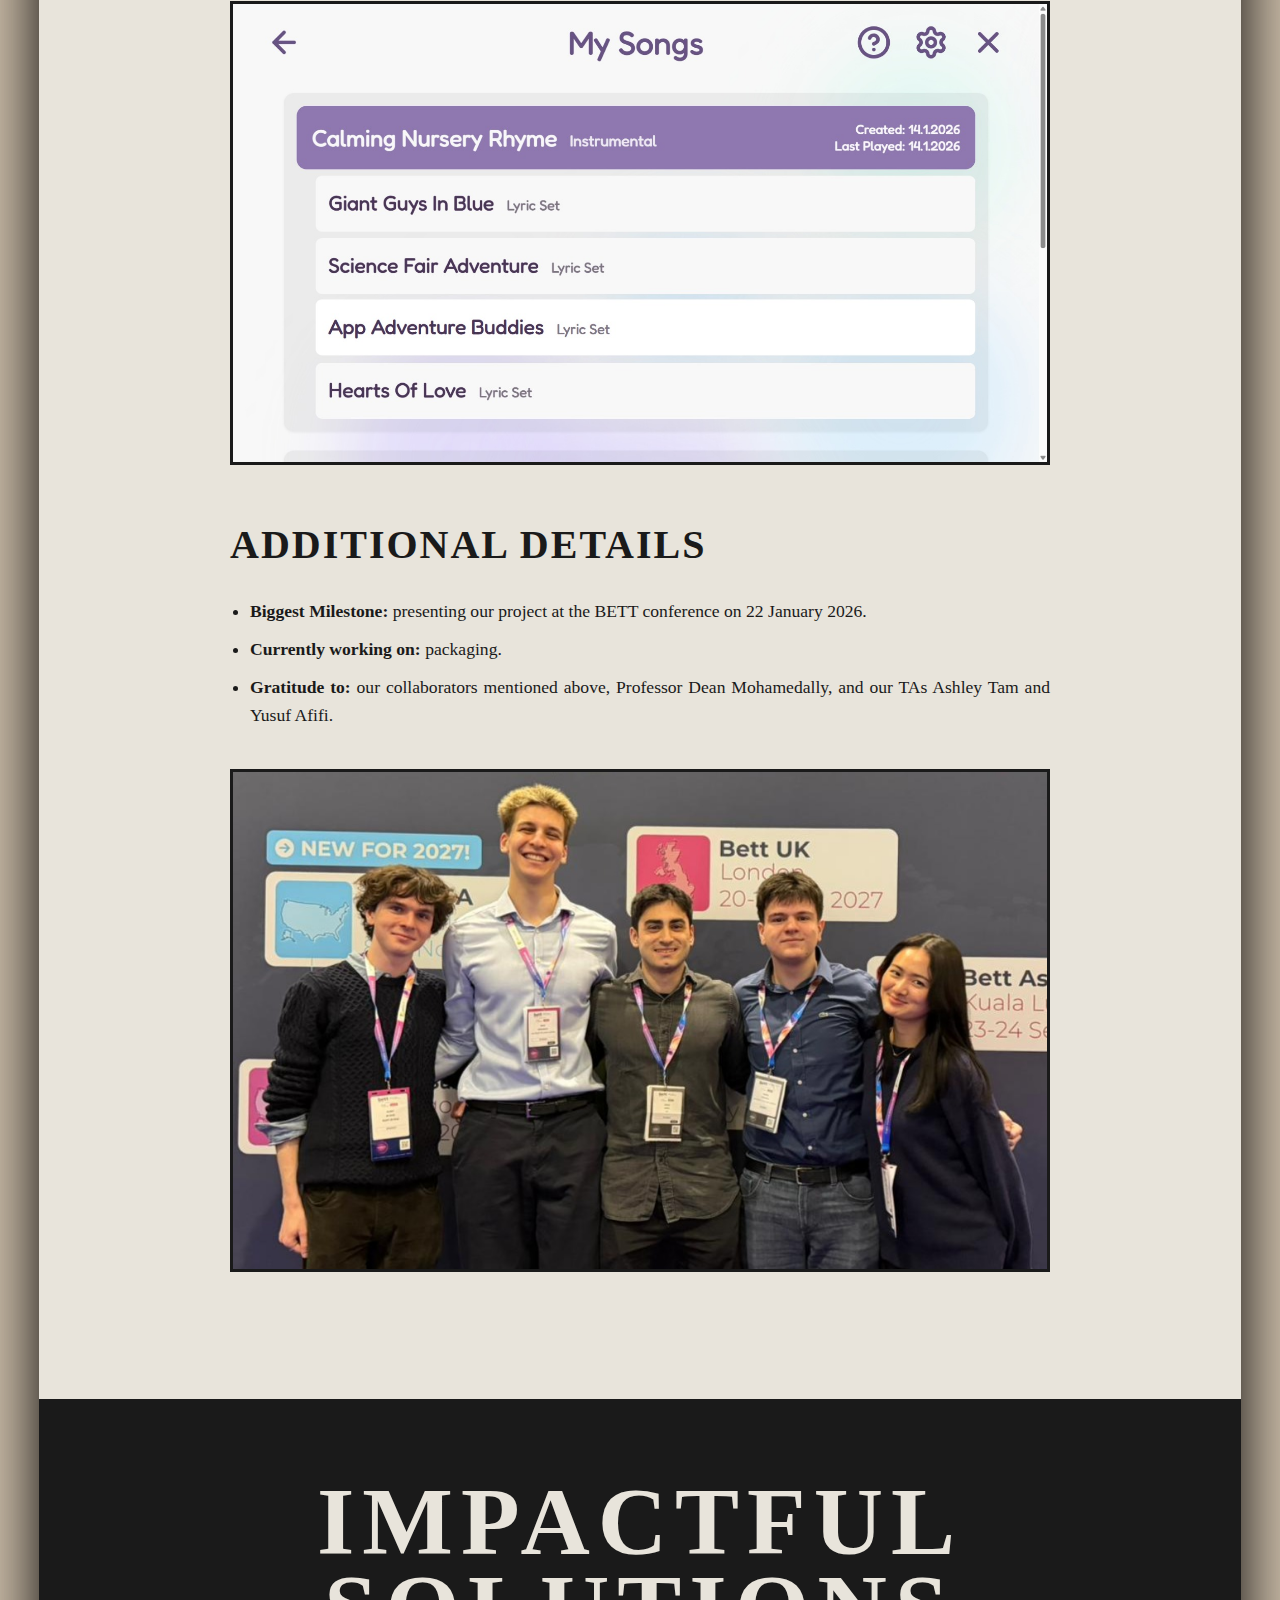
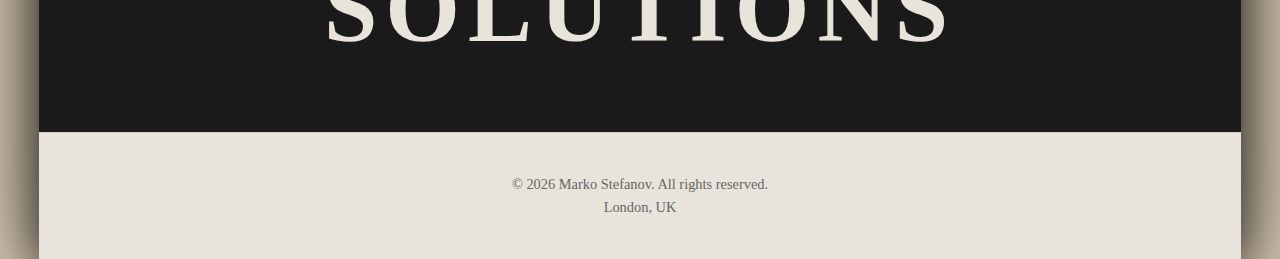
<file: project_files/readingstar.html>
<!DOCTYPE html>
<html lang="en">
<head>
  <meta charset="UTF-8">
  <meta name="viewport" content="width=device-width, initial-scale=1.0">
  <title>ReadingStar 2.0 - The Stefanov Herald</title>
  <link rel="stylesheet" href="/./style.css">
  <link rel="stylesheet"
        href="https://cdnjs.cloudflare.com/ajax/libs/font-awesome/6.4.0/css/all.min.css">
</head>
<body>
<header class="header">
  <div class="location">London, UK</div>
  <div class="masthead">The Stefanov Herald</div>
  <div class="menu-icon" id="menuIcon">
    <span></span>
    <span></span>
    <span></span>
  </div>
</header>
<div class="page-content">

  <div class="menu-backdrop" id="menuBackdrop"></div>

  <div class="menu-overlay" id="menuOverlay">
    <div class="menu-content">
      <nav>
        <a href="/./index.html" class="menu-link">Home</a>
        <a href="/./aboutme.html" class="menu-link">About Me</a>
        <a href="/./projects.html" class="menu-link">Projects</a>
        <a href="/./contact.html" class="menu-link">Contact Me</a>
        <a href="/./data/cv.pdf" target="_blank" class="menu-link">CV</a>
      </nav>
    </div>
  </div>

  <section class="center-column">
    <h1>ReadingStar 2.0</h1>
    <p class="subtitle">Helping children find their voice.</p>
  </section>

  <section class="about-content"
           style="max-width: 900px; margin: 0 auto; padding: 20px 40px 60px 40px;">

    <h2>Overview</h2>
    <p>
      A closed-source project developed at UCL in collaboration with IBM, Intel, and the National
      Autistic Society. ReadingStar 2.0 is an application designed to support children with autism
      in developing their communication skills by encouraging them to sing along to AI-generated
      songs based on their interests and preferences. The project aims to create a
      fun and engaging way for children to practice vocalisation and improve their speech
      abilities. Everything the application does is done locally on the user's device, ensuring
      privacy and security for the children using it, as well as providing an offline experience
      that can be used on old and low-spec devices, making it accessible to a wider audience.
    </p>

    <img src="/data/readingstar.png" alt="ReadingStar Overview"
         style="width: 100%; height: auto; border: 3px solid #1a1a1a; margin: 20px 0 40px 0; object-fit: cover;">

    <h2>The Solution</h2>
    <p>
      We approached this problem by using IBM's Granite AI model to generate lyrics, Meta's
      MusicGen to create music, and packaged everything into a clean and user-friendly application
      built with Electron. This approach came with its challenges, such as optimising AI models to
      perform better on low-spec devices, beat matching, scoring the user's singing, all while
      ensuring that the application is accessible and enjoyable for children with autism. That's
      where our collaboration with the National Autistic Society was crucial, as they provided us
      with invaluable insights and feedback to ensure that our solution truly meets the needs of
      our target users.
    </p>
    <p>
      I was responsible for the music generation, audio-utility functions, and the scoring system.
      <a href="https://rorybyrne.com" style="color: #1a1a1a; font-weight: bold;">Rory Byrne</a>
      built the frontend and plugged all our
      subsystems together.
      <a href="https://dorukersoy.com" style="color: #1a1a1a; font-weight: bold;">Doruk Ersoy</a>
      worked on the lyric generation and the
      structure of the backend.
      Sinan Sensurucu designed the beat-matching algorithm, tying the outputs from both models
      together and ensuring that the generated music and lyrics are in sync. As team leader, he
      also handled the business end of things.
    </p>

    <img src="/data/my-songs.jpeg" alt="The ReadingStar Team"
         style="width: 100%; height: auto; border: 3px solid #1a1a1a; margin: 20px 0 40px 0; object-fit: cover;">

    <h2>Additional Details</h2>
    <ul style="font-size: 1.1rem; margin-bottom: 20px; padding-left: 20px; line-height: 1.6; text-align: justify;">
      <li style="margin-bottom: 10px;"><b>Biggest Milestone:</b> presenting our project at the BETT
        conference on 22 January
        2026.
      </li>
      <li style="margin-bottom: 10px;"><b>Currently working on:</b> packaging.</li>
      <li style="margin-bottom: 10px;"><b>Gratitude to:</b> our collaborators mentioned above,
        Professor Dean Mohamedally, and
        our TAs Ashley Tam and Yusuf Afifi.
      </li>
    </ul>

    <img src="/data/readingstar-team.JPG" alt="Additional Details"
         style="width: 100%; height: auto; border: 3px solid #1a1a1a; margin: 20px 0 20px 0; object-fit: cover;">

  </section>

  <section class="banner-section">
    <div class="banner-text">
      IMPACTFUL<br>SOLUTIONS
    </div>
  </section>

  <footer>
    <p>© 2026 Marko Stefanov. All rights reserved.</p>
    <p>London, UK</p>
  </footer>
</div>

<script>
  const menuIcon = document.getElementById('menuIcon');
  const menuOverlay = document.getElementById('menuOverlay');
  const menuBackdrop = document.getElementById('menuBackdrop');
  const menuLinks = document.querySelectorAll('.menu-link');

  menuIcon.addEventListener('click', () => {
      menuIcon.classList.toggle('active');
      menuOverlay.classList.toggle('active');
      menuBackdrop.classList.toggle('active');
  });

  menuLinks.forEach(link => {
      link.addEventListener('click', () => {
          menuIcon.classList.remove('active');
          menuOverlay.classList.remove('active');
          menuBackdrop.classList.remove('active');
      });
  });

  menuBackdrop.addEventListener('click', () => {
      menuIcon.classList.remove('active');
      menuOverlay.classList.remove('active');
      menuBackdrop.classList.remove('active');
  });
</script>
</body>
</html>
</file>
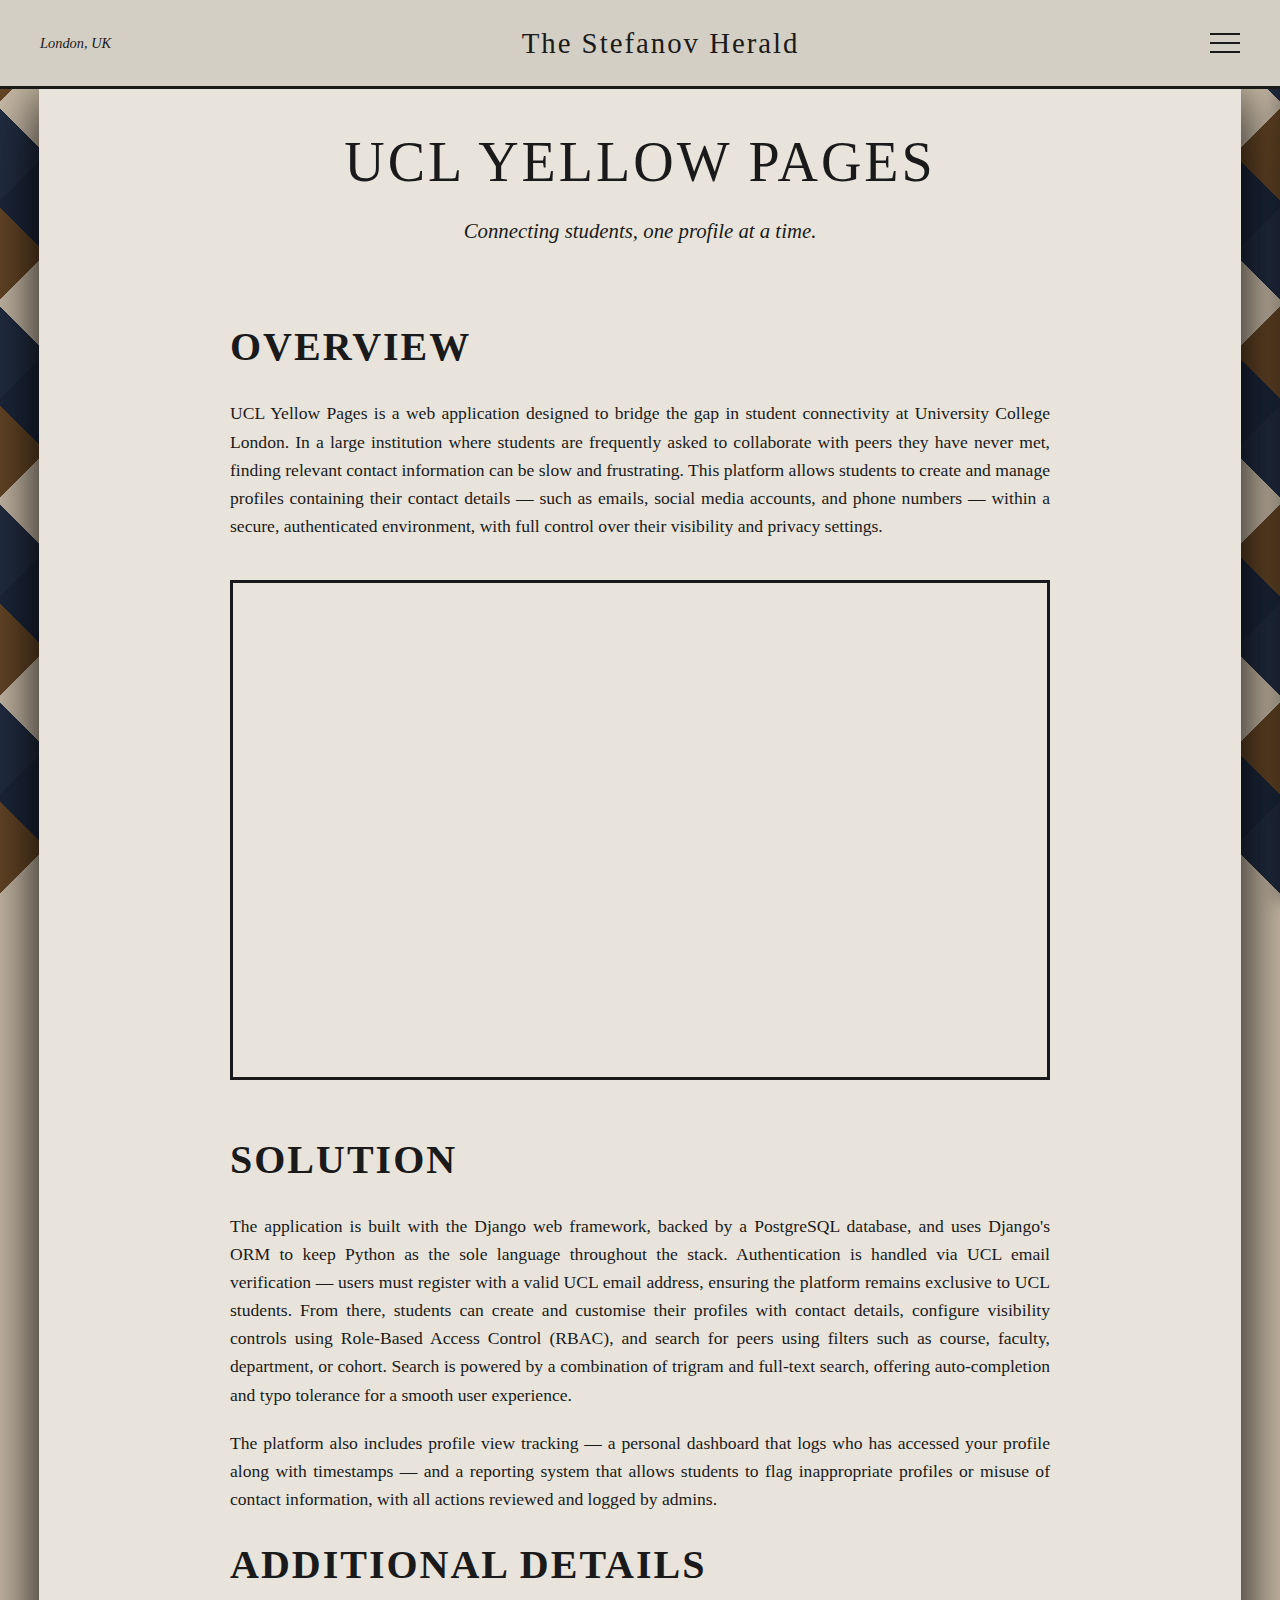
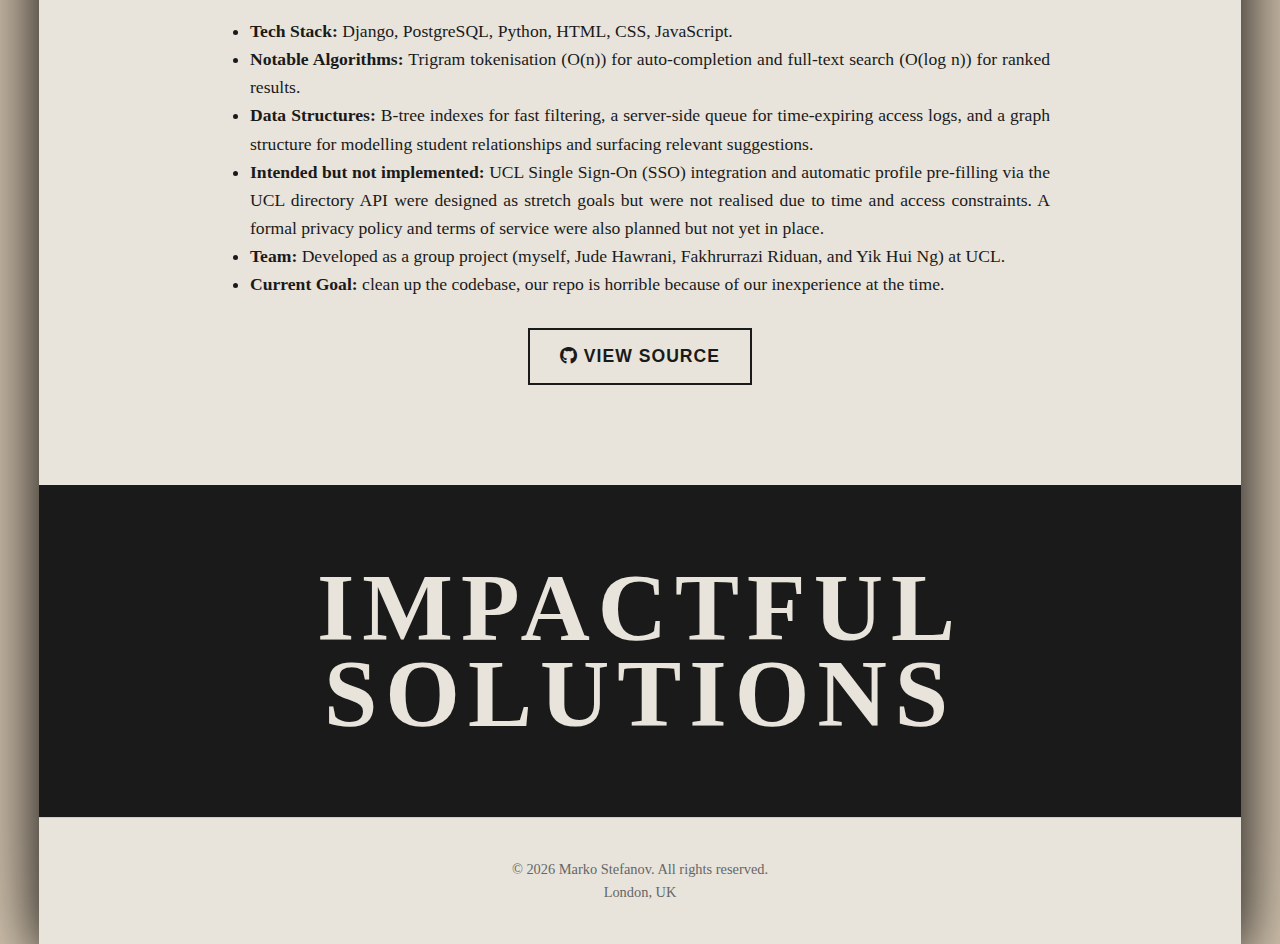
<file: project_files/uclyellowpages.html>
<!DOCTYPE html>
<html lang="en">
<head>
  <meta charset="UTF-8">
  <meta name="viewport" content="width=device-width, initial-scale=1.0">
  <title>UCL Yellow Pages - The Stefanov Herald</title>
  <link rel="stylesheet" href="/./style.css">
  <link rel="stylesheet"
        href="https://cdnjs.cloudflare.com/ajax/libs/font-awesome/6.4.0/css/all.min.css">
  <link rel="icon" type="image/png" href="/./data/stefanov%20herald%20icon.png">
</head>
<body>
<header class="header">
  <div class="location">London, UK</div>
  <div class="masthead">The Stefanov Herald</div>
  <div class="menu-icon" id="menuIcon">
    <span></span>
    <span></span>
    <span></span>
  </div>
</header>
<div class="page-content">

  <div class="menu-backdrop" id="menuBackdrop"></div>

  <div class="menu-overlay" id="menuOverlay">
    <div class="menu-content">
      <nav>
        <a href="/./index.html" class="menu-link">Home</a>
        <a href="/./aboutme.html" class="menu-link">About Me</a>
        <a href="/./projects.html" class="menu-link">Projects</a>
        <a href="/./contact.html" class="menu-link">Contact Me</a>
        <a href="/./data/cv.pdf" target="_blank" class="menu-link">CV</a>
      </nav>
    </div>
  </div>

  <section class="center-column">
    <h1>UCL Yellow Pages</h1>
    <p class="subtitle">Connecting students, one profile at a time.</p>
  </section>

  <section class="about-content"
           style="max-width: 900px; margin: 0 auto; padding: 20px 40px 60px 40px;">

    <h2>Overview</h2>
    <p>
      UCL Yellow Pages is a web application designed to bridge the gap in student connectivity at
      University College London. In a large institution where students are frequently asked to
      collaborate with peers they have never met, finding relevant contact information can be
      slow and frustrating. This platform allows students to create and manage profiles containing
      their contact details — such as emails, social media accounts, and phone numbers — within a
      secure, authenticated environment, with full control over their visibility and privacy
      settings.
    </p>

    <iframe
        width="100%"
        height="500"
        src="https://www.youtube.com/embed/f-By3MEKKsA"
        title="YouTube video player"
        frameborder="0"
        allow="accelerometer; autoplay; clipboard-write; encrypted-media; gyroscope; picture-in-picture"
        allowfullscreen
        style="border: 3px solid #1a1a1a; margin: 20px 0 40px 0;">
    </iframe>

    <h2>Solution</h2>
    <p>
      The application is built with the Django web framework, backed by a PostgreSQL database,
      and uses Django's ORM to keep Python as the sole language throughout the stack.
      Authentication is handled via UCL email verification — users must register with a valid UCL
      email address, ensuring the platform remains exclusive to UCL students. From there, students
      can create and customise their profiles with contact details, configure visibility controls
      using Role-Based Access Control (RBAC), and search for peers using filters such as course,
      faculty, department, or cohort. Search is powered by a combination of trigram and full-text
      search, offering auto-completion and typo tolerance for a smooth user experience.
    </p>
    <p>
      The platform also includes profile view tracking — a personal dashboard that logs who has
      accessed your profile along with timestamps — and a reporting system that allows students to
      flag inappropriate profiles or misuse of contact information, with all actions reviewed and
      logged by admins.
    </p>

    <h2>Additional Details</h2>
    <ul style="font-size: 1.1rem; margin-bottom: 20px; padding-left: 20px; line-height: 1.6; text-align: justify;">
      <li><b>Tech Stack:</b> Django, PostgreSQL, Python, HTML, CSS,
        JavaScript.
      </li>
      <li><b>Notable Algorithms:</b> Trigram tokenisation (O(n)) for
        auto-completion and
        full-text search (O(log n)) for ranked results.
      </li>
      <li><b>Data Structures:</b> B-tree indexes for fast filtering, a
        server-side queue for
        time-expiring access logs, and a graph structure for modelling student relationships
        and surfacing relevant suggestions.
      </li>
      <li><b>Intended but not implemented:</b> UCL Single Sign-On (SSO)
        integration and
        automatic profile pre-filling via the UCL directory API were designed as stretch goals
        but were not realised due to time and access constraints. A formal privacy policy and
        terms of service were also planned but not yet in place.
      </li>
      <li><b>Team:</b> Developed as a group project (myself, Jude
        Hawrani, Fakhrurrazi Riduan, and Yik Hui Ng) at UCL.
      </li>
      <li>
        <b>Current Goal:</b> clean up the codebase, our repo is horrible because of our inexperience
        at the time.
      </li>
    </ul>

    <div
        style="margin-top: 30px; display: flex; gap: 15px; flex-wrap: wrap; justify-content: center;">
      <a href="https://github.com/MarkoStefanov/YellowPages" target="_blank" class="link-item">
        <i class="fab fa-github"></i> View Source
      </a>
    </div>

  </section>

  <section class="banner-section">
    <div class="banner-text">
      IMPACTFUL<br>SOLUTIONS
    </div>
  </section>

  <footer>
    <p>© 2026 Marko Stefanov. All rights reserved.</p>
    <p>London, UK</p>
  </footer>
</div>

<script>
  const menuIcon = document.getElementById('menuIcon');
  const menuOverlay = document.getElementById('menuOverlay');
  const menuBackdrop = document.getElementById('menuBackdrop');
  const menuLinks = document.querySelectorAll('.menu-link');

  menuIcon.addEventListener('click', () => {
      menuIcon.classList.toggle('active');
      menuOverlay.classList.toggle('active');
      menuBackdrop.classList.toggle('active');
  });

  menuLinks.forEach(link => {
      link.addEventListener('click', () => {
          menuIcon.classList.remove('active');
          menuOverlay.classList.remove('active');
          menuBackdrop.classList.remove('active');
      });
  });

  menuBackdrop.addEventListener('click', () => {
      menuIcon.classList.remove('active');
      menuOverlay.classList.remove('active');
      menuBackdrop.classList.remove('active');
  });
</script>
</body>
</html>
</file>
<file: style.css>
* {
    margin: 0;
    padding: 0;
    box-sizing: border-box;
}

body {
    font-family: 'Georgia', 'Times New Roman', serif;
    background-color: #d4c5b0;
    background-image:
        /* Navy diagonal lines going one way */
        repeating-linear-gradient(
            45deg,
            transparent,
            transparent 70px,
            rgba(26, 40, 64, 0.95) 70px,
            rgba(26, 40, 64, 0.95) 140px
        ),
        /* Brown diagonal lines going the other way */
        repeating-linear-gradient(
            -45deg,
            transparent,
            transparent 70px,
            rgba(101, 67, 33, 0.95) 70px,
            rgba(101, 67, 33, 0.95) 140px
        );
    background-attachment: fixed;
    color: #1a1a1a;
    line-height: 1.6;
    min-height: 100vh;
}

.page-content {
    background-color: #e8e4db;
    max-width: 1202px;
    margin: 0 auto;
    box-shadow: 0 10px 50px rgba(0, 0, 0, 0.8), 0 0 100px rgba(0, 0, 0, 0.4);
    min-height: 100vh;
}

.header {
    background-color: #d4cfc4;
    border-bottom: 3px solid #1a1a1a;
    padding: 20px 40px;
    display: flex;
    justify-content: space-between;
    align-items: center;
    position: sticky;
    top: 0;
    z-index: 1000;
}

.location {
    font-size: 0.9rem;
    font-style: italic;
}

.masthead {
    font-family: 'Georgia', serif;
    font-size: 1.8rem;
    font-weight: normal;
    letter-spacing: 2px;
}

.menu-icon {
    width: 30px;
    height: 20px;
    display: flex;
    flex-direction: column;
    justify-content: space-between;
    cursor: pointer;
    position: relative;
    z-index: 1002;
}

.menu-icon span {
    width: 100%;
    height: 2px;
    background-color: #1a1a1a;
    transition: all 0.3s ease;
}

.menu-icon.active span {
    background-color: #e8e4db;
}

.menu-icon.active span:nth-child(1) {
    transform: rotate(45deg) translate(7px, 7px);
}

.menu-icon.active span:nth-child(2) {
    opacity: 0;
}

.menu-icon.active span:nth-child(3) {
    transform: rotate(-45deg) translate(7px, -7px);
}

.menu-backdrop {
    position: fixed;
    top: 0;
    left: 0;
    width: 100%;
    height: 100vh;
    background-color: rgba(0, 0, 0, 0.6);
    opacity: 0;
    visibility: hidden;
    transition: opacity 0.4s ease, visibility 0.4s ease;
    z-index: 998;
}

.menu-backdrop.active {
    opacity: 1;
    visibility: visible;
}

.menu-overlay {
    position: fixed;
    top: 0;
    right: -400px;
    width: 400px;
    height: 100vh;
    background-color: #1a1a1a;
    z-index: 999;
    transition: right 0.4s ease;
    display: flex;
    align-items: center;
    justify-content: center;
    box-shadow: -5px 0 15px rgba(0, 0, 0, 0.3);
}

.menu-overlay.active {
    right: 0;
}

.menu-content {
    text-align: center;
    padding: 40px;
}

.menu-content nav {
    display: flex;
    flex-direction: column;
    gap: 40px;
}

.menu-content a {
    color: #e8e4db;
    text-decoration: none;
    font-size: 1.8rem;
    font-family: 'Georgia', serif;
    text-transform: uppercase;
    letter-spacing: 2px;
    transition: all 0.3s ease;
    border-bottom: 2px solid transparent;
    padding-bottom: 8px;
}

.menu-content a:hover {
    color: #fff;
    border-bottom-color: #e8e4db;
}

.hero-section {
    max-width: 1400px;
    margin: 0 auto;
    padding: 60px 40px;
}

.featured-grid {
    display: grid;
    grid-template-columns: 1fr 1fr 1fr;
    gap: 30px;
    margin-top: 40px;
}

.featured-item {
    background-color: #fff;
    border: 1px solid #ccc;
    overflow: hidden;
    transition: transform 0.3s ease;
}

.featured-item:hover {
    transform: translateY(-5px);
}

.featured-image {
    width: 100%;
    height: 200px;
    background-color: #2a4a5a;
    position: relative;
    overflow: hidden;
}

.featured-image img {
    height: 100%;
    object-fit: cover;
   }

.badge {
    position: absolute;
    top: 10px;
    right: 10px;
    background-color: #d4524d;
    color: white;
    padding: 3px 8px;
    font-size: 0.7rem;
    font-family: Arial, sans-serif;
    text-transform: uppercase;
    font-weight: bold;
}

.featured-content {
    padding: 20px;
}

.featured-title {
    font-size: 1.4rem;
    margin-bottom: 10px;
    font-weight: bold;
    text-transform: uppercase;
    letter-spacing: 1px;
}

.featured-description {
    font-size: 0.95rem;
    color: #333;
    line-height: 1.5;
}

.center-column {
    text-align: center;
    padding: 40px 20px;
}

.center-column h1 {
    font-size: 3.5rem;
    text-transform: uppercase;
    letter-spacing: 3px;
    margin-bottom: 20px;
    font-weight: normal;
    line-height: 1.2;
}

.center-column .subtitle {
    font-size: 1.3rem;
    font-style: italic;
    margin-bottom: 10px;
    line-height: 1.4;
}

.center-column .tip {
    font-size: 0.85rem;
    margin-top: 20px;
    color: #666;
}

.banner-section {
    background-color: #1a1a1a;
    color: #e8e4db;
    padding: 80px 40px;
    text-align: center;
    margin-top: 40px;
}

.banner-text {
    font-size: 6rem;
    font-weight: bold;
    letter-spacing: 8px;
    text-transform: uppercase;
    line-height: 0.9;
}

.about-section {
    max-width: 1400px;
    margin: 0 auto;
    padding: 60px 40px;
    display: grid;
    grid-template-columns: 1fr 2fr;
    gap: 40px;
}

.about-image {
    background-color: #c9b4a0;
    width: 400px;
    position: relative;
}

.about-content h2 {
    font-size: 2.5rem;
    margin-bottom: 20px;
    text-transform: uppercase;
    letter-spacing: 2px;
}

.about-content p {
    font-size: 1.1rem;
    margin-bottom: 20px;
    text-align: justify;
}

.links-section {
    background-color: #d4cfc4;
    padding: 40px;
    margin-top: 30px;
    border-top: 2px solid #1a1a1a;
    border-bottom: 2px solid #1a1a1a;
}

.links-grid {
    display: flex;
    gap: 30px;
    justify-content: center;
    flex-wrap: wrap;
}

.link-item {
    text-decoration: none;
    color: #1a1a1a;
    font-size: 1.1rem;
    padding: 12px 30px;
    border: 2px solid #1a1a1a;
    background-color: #e8e4db;
    text-transform: uppercase;
    letter-spacing: 1px;
    transition: all 0.3s ease;
    font-family: Arial, sans-serif;
    font-weight: bold;
}

.link-item:hover {
    background-color: #1a1a1a;
    color: #e8e4db;
}

footer {
    text-align: center;
    padding: 40px;
    font-size: 0.9rem;
    color: #666;
    border-top: 1px solid #ccc;
}

@media (max-width: 900px) {
    .featured-grid {
        grid-template-columns: 1fr;
    }

    .about-section {
        grid-template-columns: 1fr;
    }

    .banner-text {
        font-size: 3rem;
    }

    .center-column h1 {
        font-size: 2rem;
    }

    .menu-overlay {
        width: 100%;
        right: -100%;
    }

    .menu-content a {
        font-size: 1.5rem;
    }

    .header {
        padding: 15px 20px;
    }

    .masthead {
        font-size: 1.2rem;
    }
}
</file>
<file: site/style.css>
* {
    margin: 0;
    padding: 0;
    box-sizing: border-box;
}

body {
    font-family: 'Georgia', 'Times New Roman', serif;
    background-color: #d4c5b0;
    background-image:
        /* Navy diagonal lines going one way */
        repeating-linear-gradient(
            45deg,
            transparent,
            transparent 70px,
            rgba(26, 40, 64, 0.95) 70px,
            rgba(26, 40, 64, 0.95) 140px
        ),
        /* Brown diagonal lines going the other way */
        repeating-linear-gradient(
            -45deg,
            transparent,
            transparent 70px,
            rgba(101, 67, 33, 0.95) 70px,
            rgba(101, 67, 33, 0.95) 140px
        );
    background-attachment: fixed;
    color: #1a1a1a;
    line-height: 1.6;
    min-height: 100vh;
}

.page-content {
    background-color: #e8e4db;
    max-width: 1202px;
    margin: 0 auto;
    box-shadow: 0 10px 50px rgba(0, 0, 0, 0.8), 0 0 100px rgba(0, 0, 0, 0.4);
    min-height: 100vh;
}

.header {
    background-color: #d4cfc4;
    border-bottom: 3px solid #1a1a1a;
    padding: 20px 40px;
    display: flex;
    justify-content: space-between;
    align-items: center;
    position: sticky;
    top: 0;
    z-index: 1000;
}

.location {
    font-size: 0.9rem;
    font-style: italic;
}

.masthead {
    font-family: 'Georgia', serif;
    font-size: 1.8rem;
    font-weight: normal;
    letter-spacing: 2px;
}

.menu-icon {
    width: 30px;
    height: 20px;
    display: flex;
    flex-direction: column;
    justify-content: space-between;
    cursor: pointer;
    position: relative;
    z-index: 1002;
}

.menu-icon span {
    width: 100%;
    height: 2px;
    background-color: #1a1a1a;
    transition: all 0.3s ease;
}

.menu-icon.active span {
    background-color: #e8e4db;
}

.menu-icon.active span:nth-child(1) {
    transform: rotate(45deg) translate(7px, 7px);
}

.menu-icon.active span:nth-child(2) {
    opacity: 0;
}

.menu-icon.active span:nth-child(3) {
    transform: rotate(-45deg) translate(7px, -7px);
}

.menu-backdrop {
    position: fixed;
    top: 0;
    left: 0;
    width: 100%;
    height: 100vh;
    background-color: rgba(0, 0, 0, 0.6);
    opacity: 0;
    visibility: hidden;
    transition: opacity 0.4s ease, visibility 0.4s ease;
    z-index: 998;
}

.menu-backdrop.active {
    opacity: 1;
    visibility: visible;
}

.menu-overlay {
    position: fixed;
    top: 0;
    right: -400px;
    width: 400px;
    height: 100vh;
    background-color: #1a1a1a;
    z-index: 999;
    transition: right 0.4s ease;
    display: flex;
    align-items: center;
    justify-content: center;
    box-shadow: -5px 0 15px rgba(0, 0, 0, 0.3);
}

.menu-overlay.active {
    right: 0;
}

.menu-content {
    text-align: center;
    padding: 40px;
}

.menu-content nav {
    display: flex;
    flex-direction: column;
    gap: 40px;
}

.menu-content a {
    color: #e8e4db;
    text-decoration: none;
    font-size: 1.8rem;
    font-family: 'Georgia', serif;
    text-transform: uppercase;
    letter-spacing: 2px;
    transition: all 0.3s ease;
    border-bottom: 2px solid transparent;
    padding-bottom: 8px;
}

.menu-content a:hover {
    color: #fff;
    border-bottom-color: #e8e4db;
}

.hero-section {
    max-width: 1400px;
    margin: 0 auto;
    padding: 60px 40px;
}

.featured-grid {
    display: grid;
    grid-template-columns: 1fr 1fr 1fr;
    gap: 30px;
    margin-top: 40px;
}

.featured-item {
    background-color: #fff;
    border: 1px solid #ccc;
    overflow: hidden;
    transition: transform 0.3s ease;
}

.featured-item:hover {
    transform: translateY(-5px);
}

.featured-image {
    width: 100%;
    height: 200px;
    background-color: #2a4a5a;
    position: relative;
    overflow: hidden;
}

.featured-image img {
    height: 100%;
    object-fit: cover;
   }

.badge {
    position: absolute;
    top: 10px;
    right: 10px;
    background-color: #d4524d;
    color: white;
    padding: 3px 8px;
    font-size: 0.7rem;
    font-family: Arial, sans-serif;
    text-transform: uppercase;
    font-weight: bold;
}

.featured-content {
    padding: 20px;
}

.featured-title {
    font-size: 1.4rem;
    margin-bottom: 10px;
    font-weight: bold;
    text-transform: uppercase;
    letter-spacing: 1px;
}

.featured-description {
    font-size: 0.95rem;
    color: #333;
    line-height: 1.5;
}

.center-column {
    text-align: center;
    padding: 40px 20px;
}

.center-column h1 {
    font-size: 3.5rem;
    text-transform: uppercase;
    letter-spacing: 3px;
    margin-bottom: 20px;
    font-weight: normal;
    line-height: 1.2;
}

.center-column .subtitle {
    font-size: 1.3rem;
    font-style: italic;
    margin-bottom: 10px;
    line-height: 1.4;
}

.center-column .tip {
    font-size: 0.85rem;
    margin-top: 20px;
    color: #666;
}

.banner-section {
    background-color: #1a1a1a;
    color: #e8e4db;
    padding: 80px 40px;
    text-align: center;
    margin-top: 40px;
}

.banner-text {
    font-size: 6rem;
    font-weight: bold;
    letter-spacing: 8px;
    text-transform: uppercase;
    line-height: 0.9;
}

.about-section {
    max-width: 1400px;
    margin: 0 auto;
    padding: 60px 40px;
    display: grid;
    grid-template-columns: 1fr 2fr;
    gap: 40px;
}

.about-image {
    background-color: #c9b4a0;
    width: 400px;
    position: relative;
}

.about-content h2 {
    font-size: 2.5rem;
    margin-bottom: 20px;
    text-transform: uppercase;
    letter-spacing: 2px;
}

.about-content p {
    font-size: 1.1rem;
    margin-bottom: 20px;
    text-align: justify;
}

.links-section {
    background-color: #d4cfc4;
    padding: 40px;
    margin-top: 30px;
    border-top: 2px solid #1a1a1a;
    border-bottom: 2px solid #1a1a1a;
}

.links-grid {
    display: flex;
    gap: 30px;
    justify-content: center;
    flex-wrap: wrap;
}

.link-item {
    text-decoration: none;
    color: #1a1a1a;
    font-size: 1.1rem;
    padding: 12px 30px;
    border: 2px solid #1a1a1a;
    background-color: #e8e4db;
    text-transform: uppercase;
    letter-spacing: 1px;
    transition: all 0.3s ease;
    font-family: Arial, sans-serif;
    font-weight: bold;
}

.link-item:hover {
    background-color: #1a1a1a;
    color: #e8e4db;
}

footer {
    text-align: center;
    padding: 40px;
    font-size: 0.9rem;
    color: #666;
    border-top: 1px solid #ccc;
}

@media (max-width: 900px) {
    .featured-grid {
        grid-template-columns: 1fr;
    }

    .about-section {
        grid-template-columns: 1fr;
    }

    .banner-text {
        font-size: 3rem;
    }

    .center-column h1 {
        font-size: 2rem;
    }

    .menu-overlay {
        width: 100%;
        right: -100%;
    }

    .menu-content a {
        font-size: 1.5rem;
    }

    .header {
        padding: 15px 20px;
    }

    .masthead {
        font-size: 1.2rem;
    }
}
</file>
